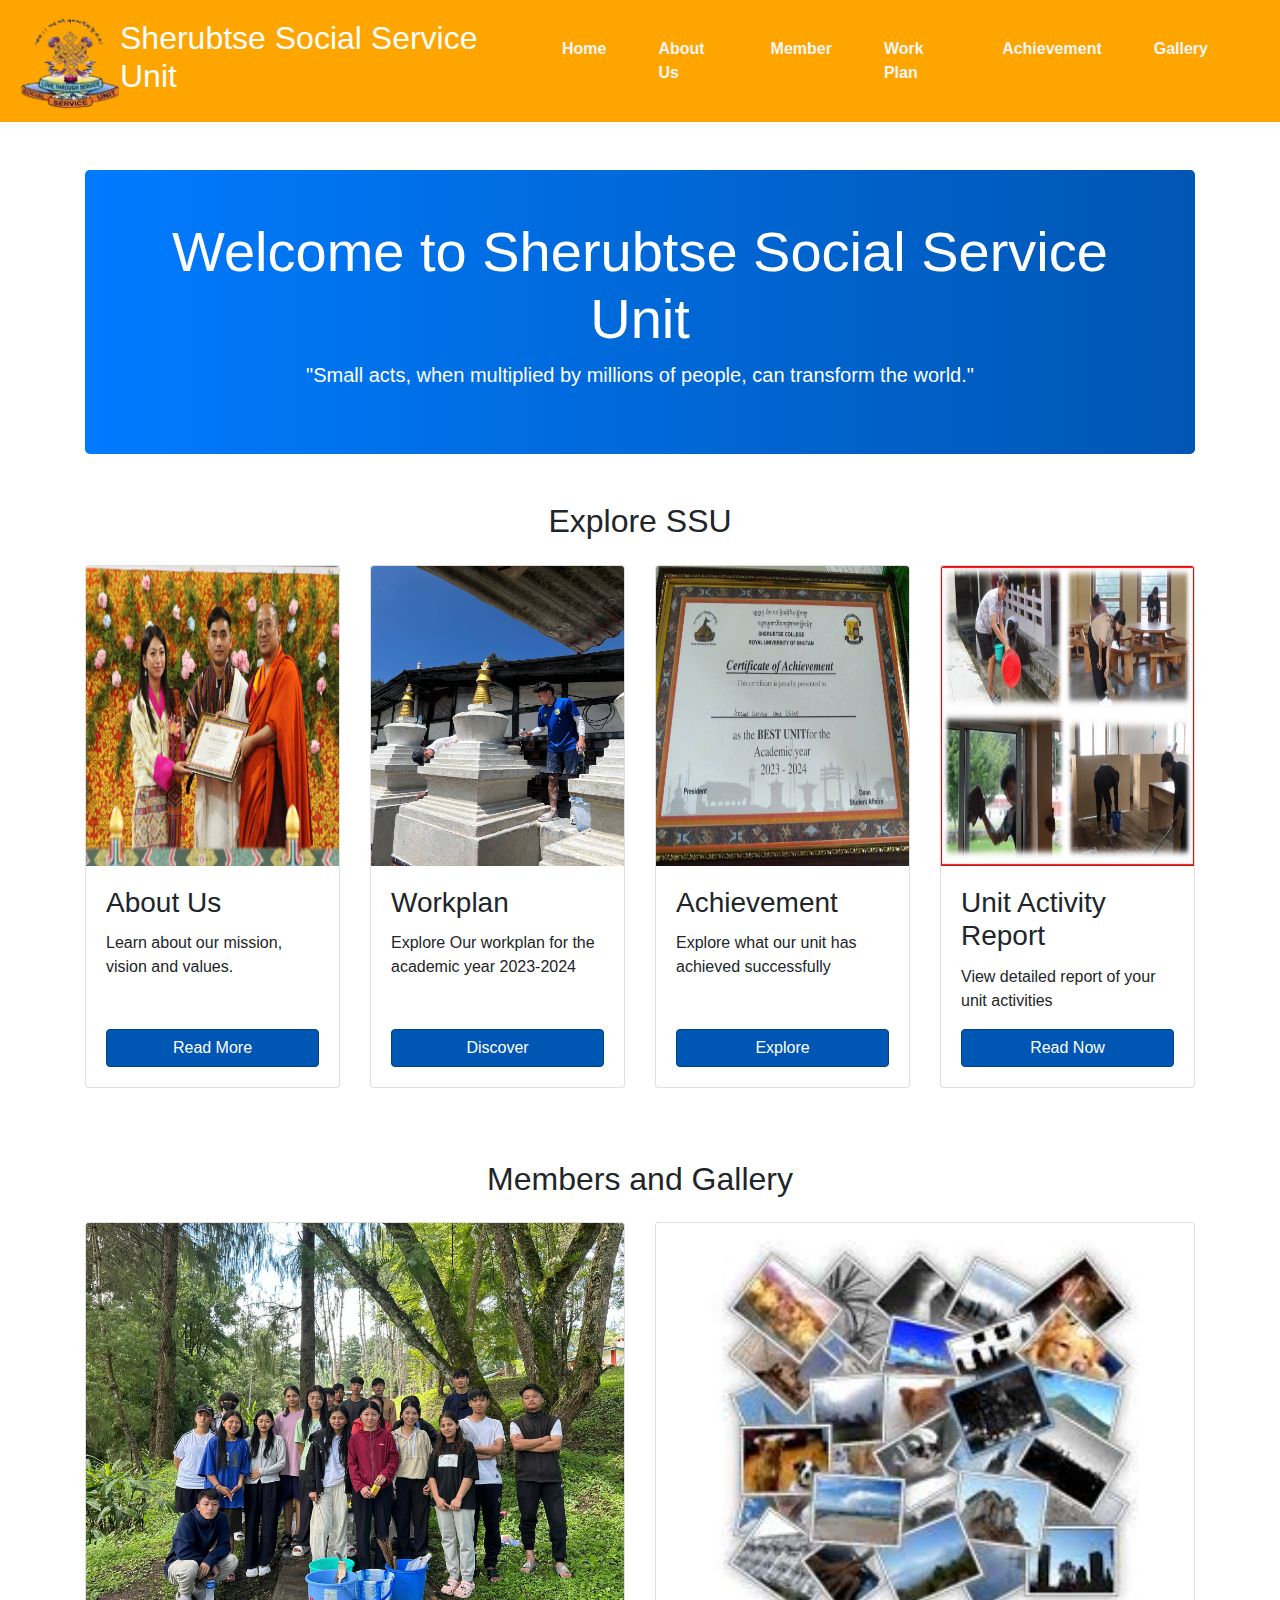
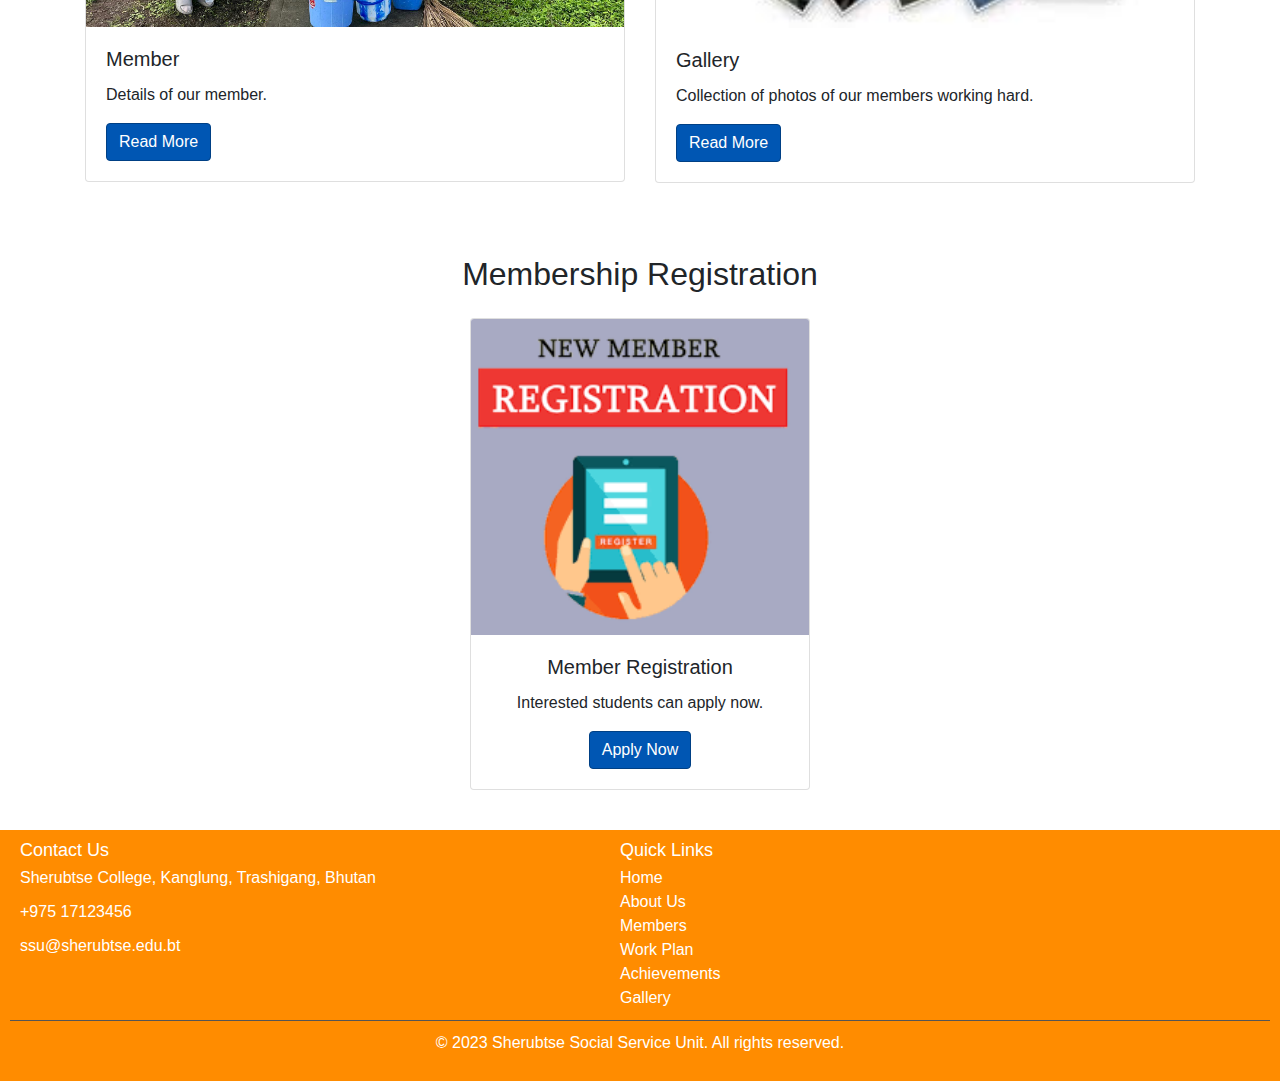
<file: index.html>
<!DOCTYPE html>
<html lang="en">
<head>
    <meta charset="UTF-8">
    <meta name="viewport" content="width=device-width, initial-scale=1.0">
    <title>Student Service unit</title>
    <link rel="stylesheet" href="style.css">
    
    <link rel="stylesheet" href="https://stackpath.bootstrapcdn.com/bootstrap/4.5.2/css/bootstrap.min.css">
    <style>
        .card {
            transition: transform 0.2s;
        }
        .card:hover {
            transform: scale(1.05);
        }
        #hero {
            background: linear-gradient(to right, #007bff, #0056b3);
        }
        .btn-primary {
            background-color: #0056b3;
            border-color: #004085;
        }
        .btn-primary:hover {
            background-color: #004085;
            border-color: #003057;
        }
    </style>
</head>
<body>
    <header>
        <div class="header-container">
            <div class="unitlogo">
                <img src="unitlogo.png" alt="unit_logo" width="100px">
            </div>
            <h2 class="unitname">Sherubtse Social Service Unit</h2>
            <div class="navbar">
                <nav class="nav">
                    <ul class="nav-menu">
                        <li><a href="index.html">Home</a></li>
                        <li><a href="About.html">About Us</a></li>
                        <li><a href="member.html">Member</a></li>
                        <li><a href="workplan.html">Work Plan</a></li>
                        <li><a href="Achievement.html">Achievement</a></li>
                        <li><a href="gallery.html">Gallery</a></li>
                    </ul>
                </nav>
                <button class="nav-toggle" aria-label="toggle navigation">
                    <span class="hamburger">
                </button>
            </div>  
        </div>          
    </header>
    <article>
        <main class="container mt-5">
            <section id="hero" class="jumbotron text-center text-white py-5 mb-5">
                <h1 class="display-4">Welcome to Sherubtse Social Service Unit</h1>
                <p class="lead">"Small acts, when multiplied by millions of people, can transform the world."</p>
            </section>
    
            <section id="quick-links" class="mb-5">
                <h2 class="text-center mb-4">Explore SSU</h2>
                <div class="row">
                    <div class="col-md-3 mb-4">
                        <div class="card h-100">
                            <img src="best-unit.jpg" class="card-img-top" alt="About Us" height="300px">
                            <div class="card-body d-flex flex-column">
                                <h3 class="card-title">About Us</h3>
                                <p class="card-text">Learn about our mission, vision and values.</p>
                                <a href="About.html" class="btn btn-primary mt-auto">Read More</a>
                            </div>
                        </div>
                    </div>
                    <div class="col-md-3 mb-4">
                        <div class="card h-100">
                            <img src="whitewashing.jpg" class="card-img-top" alt="Workplan" height="300px">
                            <div class="card-body d-flex flex-column">
                                <h3 class="card-title">Workplan</h3>
                                <p class="card-text">Explore Our workplan for the academic year 2023-2024</p>
                                <a href="workplan.html" class="btn btn-primary mt-auto">Discover</a>
                            </div>
                        </div>
                    </div>
                    <div class="col-md-3 mb-4">
                        <div class="card h-100">
                            <img src="unit.jpg" class="card-img-top" alt="Achievement" height="300px">
                            <div class="card-body d-flex flex-column">
                                <h3 class="card-title">Achievement</h3>
                                <p class="card-text">Explore what our unit has achieved successfully</p>
                                <a href="Achievement.html" class="btn btn-primary mt-auto">Explore</a>
                            </div>
                        </div>
                    </div>
                    <div class="col-md-3 mb-4">
                        <div class="card h-100">
                            <img src="ssv.jpg" class="card-img-top" alt="Unit Activity Report" height="300px">
                            <div class="card-body d-flex flex-column">
                                <h3 class="card-title">Unit Activity Report</h3>
                                <p class="card-text">View detailed report of your unit activities</p>
                                <a href="journal.html" class="btn btn-primary mt-auto">Read Now</a>
                            </div>
                        </div>
                    </div>
                </div>
            </section>
    
            <section id="members-gallery" class="mb-5">
                <h2 class="text-center mb-4">Members and Gallery</h2>
                <div class="row" id="newsContainer">
                    <div class="col-md-6 mb-4">
                        <div class="card h-80">
                            <img src="image7.jpg" class="card-img-top" alt="Member">
                        <div class="card-body">
                            <h5 class="card-title">Member</h5>
                            <p class="card-text">Details of our member.</p>
                            <a href="member.html" class="btn btn-primary">Read More</a>
                        </div>
                    </div>
                </div>
                <div class="col-md-6 mb-4">
                    <div class="card h-100">
                        <img src="gallery.jpeg" class="card-img-top" alt="Gallery">
                        <div class="card-body">
                            <h5 class="card-title">Gallery</h5>
                            <p class="card-text">Collection of photos of our members working hard.</p>
                            <a href="gallery.html" class="btn btn-primary">Read More</a>
                        </div>
                    </div>
                </div>
            </div>
        </section>
        <section id="membership-registration" class="mb-3">
            <h2 class="text-center mb-4">Membership Registration</h2>
            <div class="d-flex justify-content-center">
                <div class="col-md-4 mb-4"> <!-- Changed from col-md-6 to col-md-4 for smaller size -->
                    <div class="card h-100">
                        <img src="regestration.png" class="card-img-top" alt="Registration">
                        <div class="card-body text-center"> <!-- Centered text within the card -->
                            <h5 class="card-title">Member Registration</h5>
                            <p class="card-text">Interested students can apply now.</p>
                            <a href="form.html" class="btn btn-primary">Apply Now</a>
                        </div>
                    </div>
                </div>
            </div>
        </section>
    </main>
</article>
    <footer class="footer">
        <div class="footer-content">
            <div class="footer-section">
                <h3>Contact Us</h3>
                <p><i class="fas fa-map-marker-alt"></i> Sherubtse College, Kanglung, Trashigang, Bhutan</p>
                <p><i class="fas fa-phone"></i> +975 17123456</p>
                <p><i class="fas fa-envelope"></i> ssu@sherubtse.edu.bt</p>
            </div>
            <div class="footer-section">
                <h3>Quick Links</h3>
                <ul>
                    <li><a href="index.html">Home</a></li>
                    <li><a href="About.html">About Us</a></li>
                    <li><a href="member.html">Members</a></li>
                    <li><a href="workplan.html">Work Plan</a></li>
                    <li><a href="Achievement.html">Achievements</a></li>
                    <li><a href="gallery.html">Gallery</a></li>
                </ul>
            </div>
        </div>
        <div class="footer-bottom">
            <p>&copy; 2023 Sherubtse Social Service Unit. All rights reserved.</p>
        </div>
    </footer>
    <script src="script.js" defer></script>
    <script src="https://code.jquery.com/jquery-3.5.1.slim.min.js"></script>
    <script src="https://cdn.jsdelivr.net/npm/@popperjs/core@2.9.2/dist/umd/popper.min.js"></script>
    <script src="https://stackpath.bootstrapcdn.com/bootstrap/4.5.2/js/bootstrap.min.js"></script>
    <script>
        $('a[href^="#"]').on('click', function(event) {
        var target = $(this.getAttribute('href'));
        if (target.length) {
            event.preventDefault();
            $('html, body').stop().animate({
                scrollTop: target.offset().top
            }, 1000);
        }
    });
    </script>
    
   
</body>
</html>
</file>
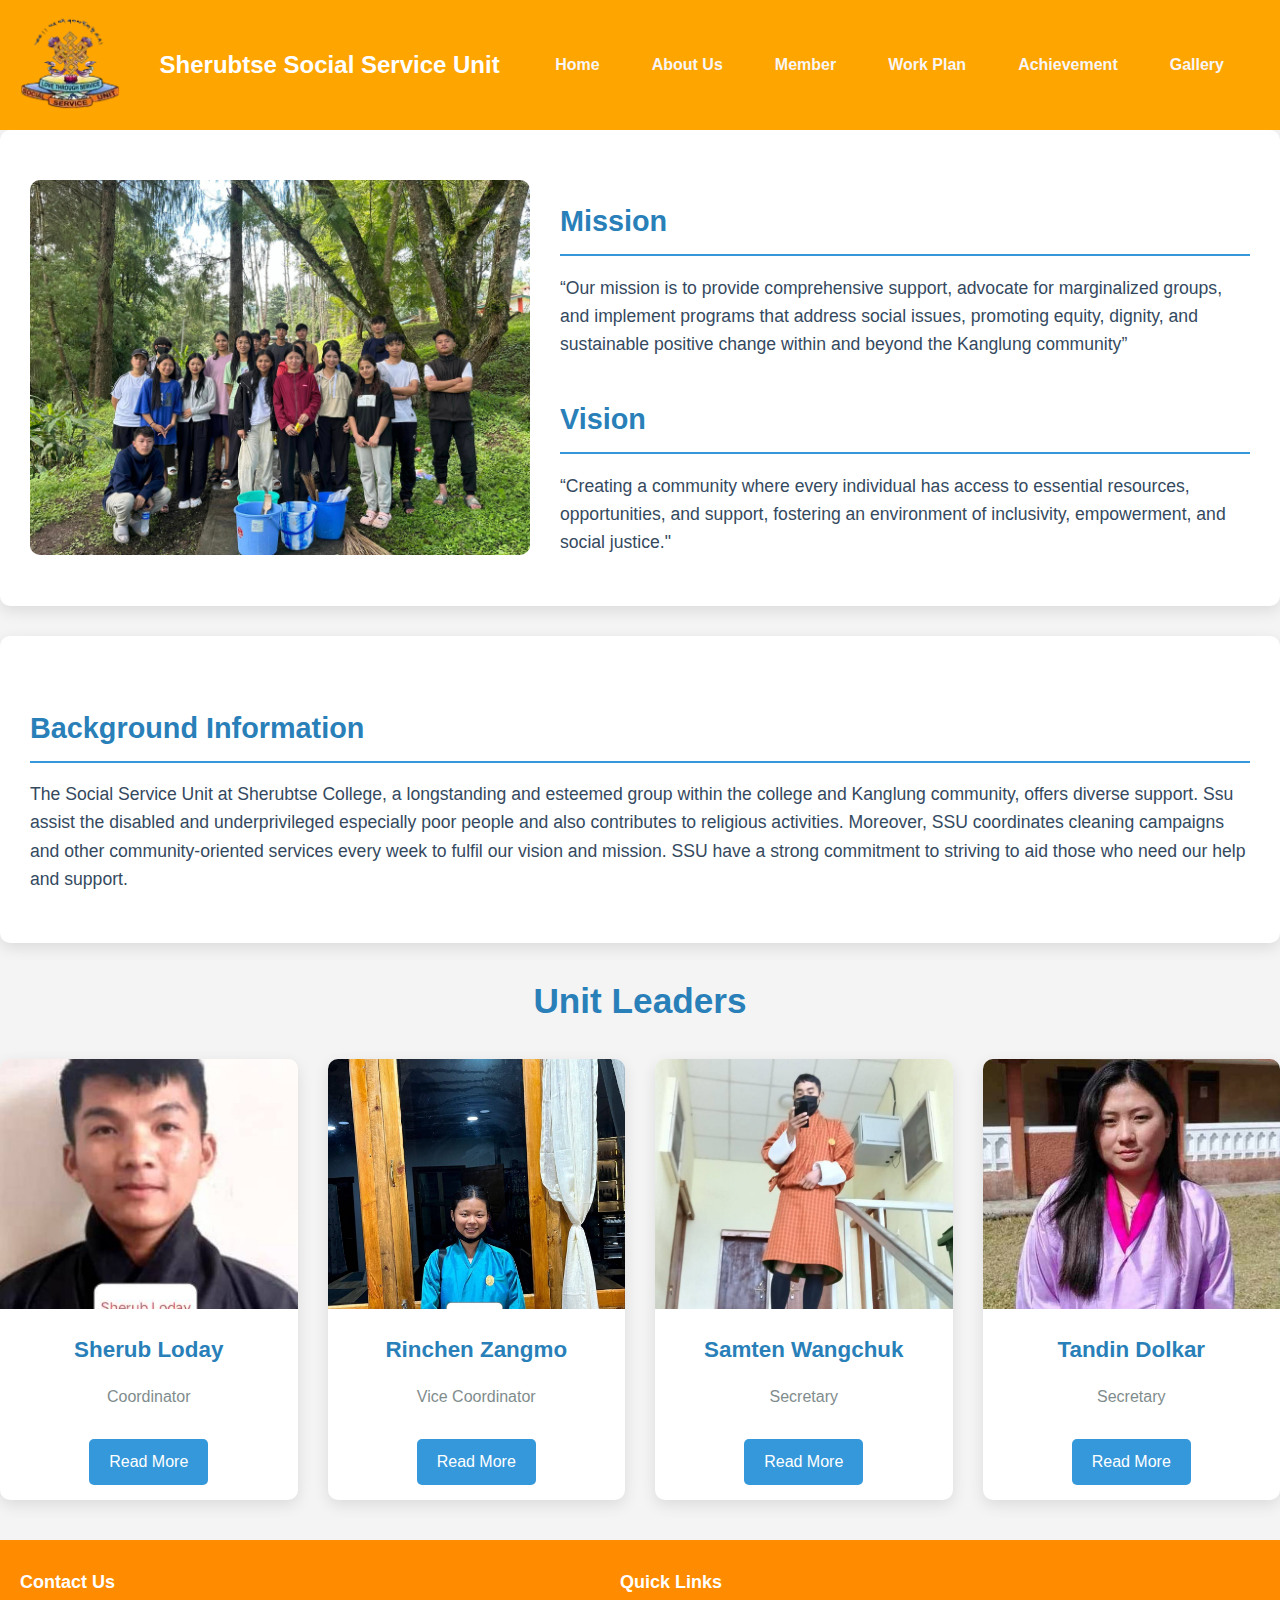
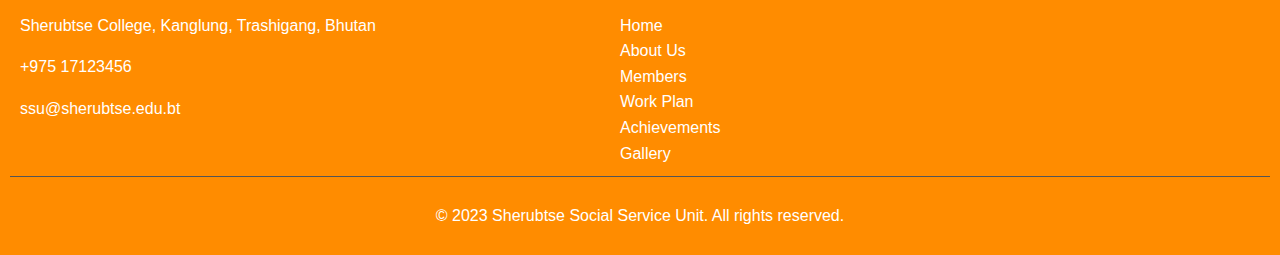
<file: About.html>
<!DOCTYPE html>
<html lang="en">
<head>
    <meta charset="UTF-8">
    <meta name="viewport" content="width=device-width, initial-scale=1.0">
    <title>Student Service unit</title>
    <link rel="stylesheet" href="about.css">
    <link rel="stylesheet" href="style.css">
</head>
<body>
    <header>
        <div class="header-container">
            <div class="unitlogo">
                <img src="unitlogo.png" alt="unit_logo" width="100px">
            </div>
            <h2 class="unitname">Sherubtse Social Service Unit</h2>
            <div class="navbar">
                <nav class="nav">
                    <ul class="nav-menu">
                        <li><a href="index.html">Home</a></li>
                        <li><a href="About.html">About Us</a></li>
                        <li><a href="member.html">Member</a></li>
                        <li><a href="workplan.html">Work Plan</a></li>
                        <li><a href="Achievement.html">Achievement</a></li>
                        <li><a href="gallery.html">Gallery</a></li>
                    </ul>
                </nav>
                <button class="nav-toggle" aria-label="toggle navigation">
                    <span class="hamburger">
                </button>
            </div>   
        </div>   
            
    </header>
    <div class="article">
        <article>
            <div class="image-working">
                <img src="image7.jpg" alt="working_members", width="500px",height="600px">
                <div class="text-content">
                    <h4>Mission</h4>
                    <p>“Our mission is to provide comprehensive support, advocate for marginalized groups,
                             and implement programs that address social issues, promoting equity, dignity, and 
                            sustainable positive change within and beyond the Kanglung community”</p>
                    <h4>Vision</h4>
                    <p>“Creating a community where every individual has access to essential resources, opportunities, and support, fostering an environment of inclusivity, empowerment, and social justice."</p>
    
                </div>
            
            </div>
            <div class="info">
                <h4>Background Information</h4>
                <p>The Social Service Unit at Sherubtse College, a longstanding and esteemed group within the college and Kanglung community,
                     offers diverse support. Ssu assist the disabled and underprivileged especially poor people and also contributes to religious activities. 
                    Moreover, SSU coordinates cleaning campaigns and other community-oriented services every week to fulfil our vision and mission. 
                    SSU have a strong commitment to striving to aid those who need our help and support.</p>
    
            </div>
            <div class="unit-leader">
                <h2 >Unit Leaders</h2>
    
            </div>
                
            <div class="grid-container">
                   
                <div class="nested-grid-container">
                    <div class="card">
                        <img src="sherub.jpg" alt="Coordinator">
                        <h3>Sherub Loday</h3>
                        <p>Coordinator</p>
                        <div class="read-more">
                            <a href="coordinator.html">Read More</a>
                        </div>
    
                    </div>
                    <div class="card">
                        <img src="vice.jpg" alt="Vice-Coordinator">
                        <h3>Rinchen Zangmo</h3>
                        <p>Vice Coordinator</p>
                        <div class="read-more">
                            <a href="viceco.html">Read More</a>
                        </div>
                    </div>
                    <div class="card">
                        <img src="samten.jpg" alt="Secretary">
                        <h3>Samten Wangchuk</h3>
                        <p>Secretary</p>
                        <div class="read-more">
                            <a href="secretary.html">Read More</a>
                        </div>
                    </div>
                    <div class="card">
                        <img src="dolkar.jpg" alt="Secretary">
                        <h3>Tandin Dolkar</h3>
                        <p>Secretary</p>
                        <div class="read-more">
                            <a href="secretary2.html">Read More</a>
                        </div>
                    </div>        
                </div>          
            </div>      
        </div>
    </article>
    
    <footer class="footer">
        <div class="footer-content">
            <div class="footer-section">
                <h3>Contact Us</h3>
                <p><i class="fas fa-map-marker-alt"></i> Sherubtse College, Kanglung, Trashigang, Bhutan</p>
                <p><i class="fas fa-phone"></i> +975 17123456</p>
                <p><i class="fas fa-envelope"></i> ssu@sherubtse.edu.bt</p>
            </div>
            <div class="footer-section">
                <h3>Quick Links</h3>
                <ul>
                    <li><a href="index.html">Home</a></li>
                    <li><a href="About.html">About Us</a></li>
                    <li><a href="member.html">Members</a></li>
                    <li><a href="workplan.html">Work Plan</a></li>
                    <li><a href="Achievement.html">Achievements</a></li>
                    <li><a href="gallery.html">Gallery</a></li>
                </ul>
            </div>
        </div>
        <div class="footer-bottom">
            <p>&copy; 2023 Sherubtse Social Service Unit. All rights reserved.</p>
        </div>
    </footer>
    <script src="script.js" defer></script>
    
   
</body>
</html>
</file>
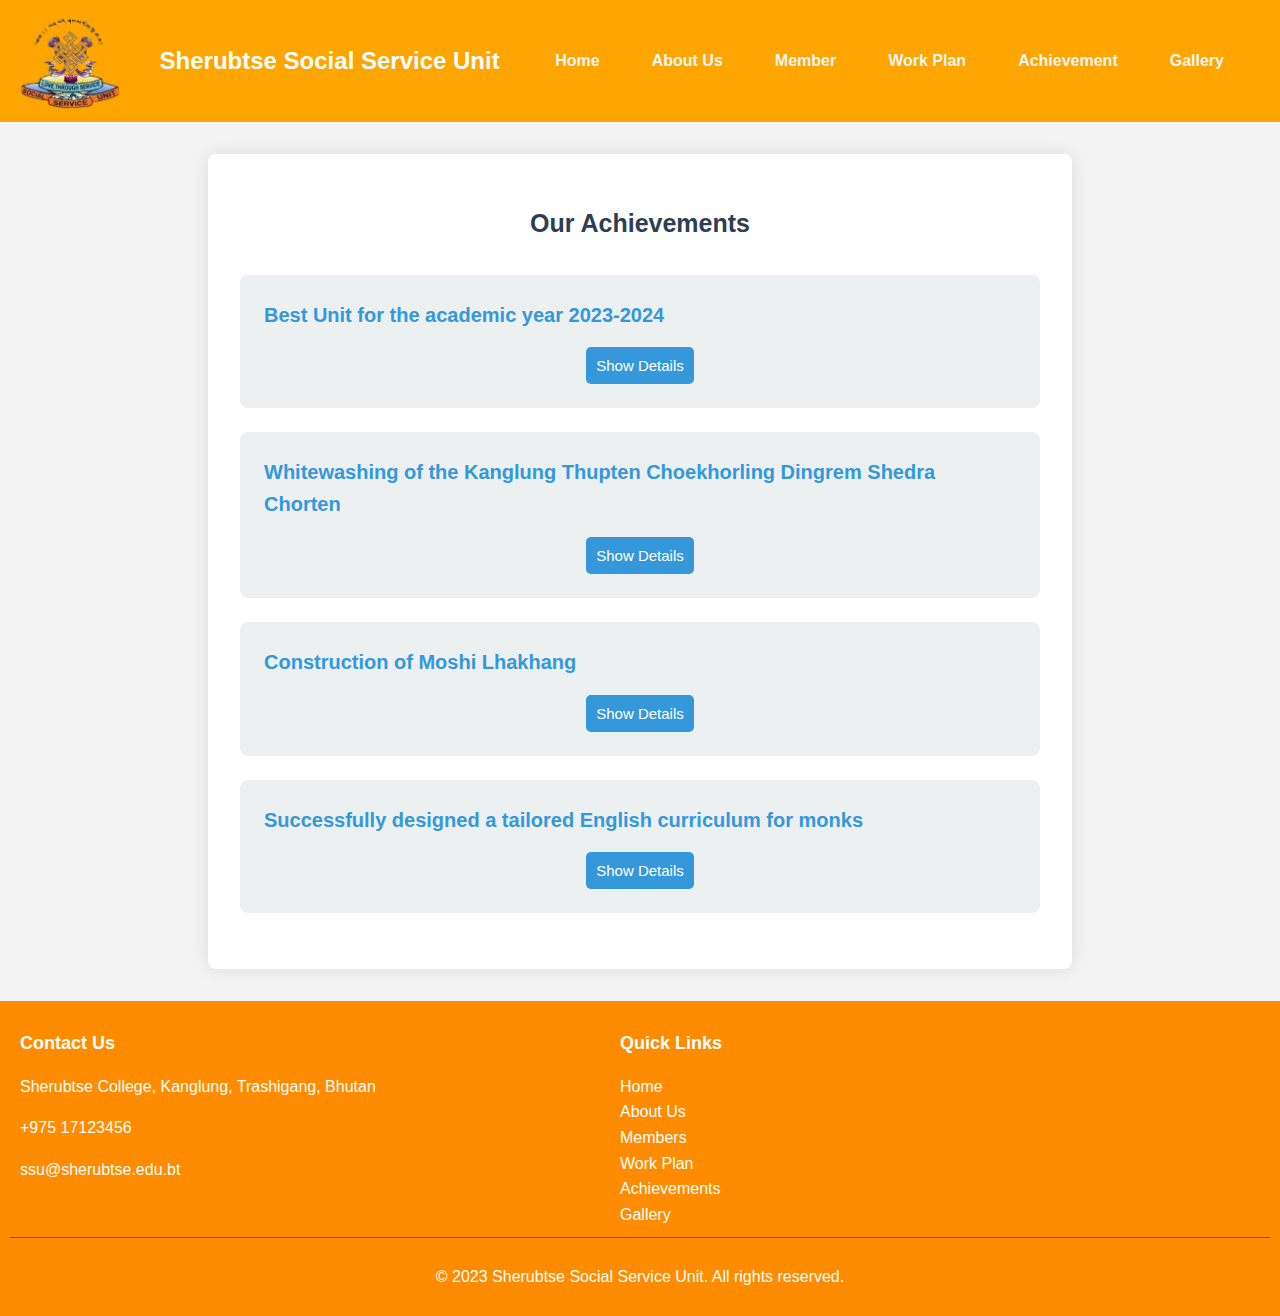
<file: Achievement.html>
</html>
</html>
<!DOCTYPE html>
<html lang="en">
<head>
    <meta charset="UTF-8">
    <meta name="viewport" content="width=device-width, initial-scale=1.0">
    <title>Student Service unit</title>
    <link rel="stylesheet" href="achievement.css">
    <link rel="stylesheet" href="style.css">
    <script src="https://code.jquery.com/jquery-3.6.0.min.js"></script>
</head>
<body>
    <header>
        <div class="header-container">
            <div class="unitlogo">
                <img src="unitlogo.png" alt="unit_logo" width="100px">
            </div>
            <h2 class="unitname">Sherubtse Social Service Unit</h2>
            <div class="navbar">
                <nav class="nav">
                    <ul class="nav-menu">
                        <li><a href="index.html">Home</a></li>
                        <li><a href="About.html">About Us</a></li>
                        <li><a href="member.html">Member</a></li>
                        <li><a href="workplan.html">Work Plan</a></li>
                        <li><a href="Achievement.html">Achievement</a></li>
                        <li><a href="gallery.html">Gallery</a></li>
                    </ul>
                </nav>
                <button class="nav-toggle" aria-label="toggle navigation">
                    <span class="hamburger">
                </button>
            </div>   
        </div>   
            
    </header>
    <article>
        <h1>Our Achievements</h1>
    
        <div class="achievement">
            <h2>Best Unit for the academic year 2023-2024</h2>
            <button class="toggle-details">Show Details</button>
            <div class="details">
                <img src="unit.jpg" alt="Best Unit" class="achievement-image">
                <p>We are thrilled to announce that our social service unit has been recognized as the Best Social Service Unit of the Year! This prestigious award is a testament to the relentless dedication, compassion, and hard work of our entire team.
                    This recognition would not have been possible without the unwavering support of our volunteers, partners, and donors. Each contribution, no matter how small, has played a crucial role in our journey towards making a tangible difference in the lives of those we serve.
                    As we celebrate this achievement, we remain committed to our mission of fostering inclusive growth and social justice. We look forward to continuing our efforts with renewed vigor and passion, knowing that our collective actions can create a brighter and more equitable future for all.</p>
            </div>
        </div>
    
        <div class="achievement">
            <h2> Whitewashing of the Kanglung Thupten Choekhorling Dingrem Shedra Chorten</h2>
            <button class="toggle-details">Show Details</button>
            <div class="details">
                <img src="whitewashing.jpg" alt="whitewashing" class="achievement-image">
                <p>In response to a request from Choekhortse Shedra, the Social Service Unit (SSU) successfully completed the whitewashing of the Kanglung Thupten Choekhorling Dingrem Shedra Chorten (བཀང་ལུང་ཐུབ་བསྟན་ཆོས་འཁོར་གླིང་འབྲིང་རིམ་བཤད་གྲྭ) on a Sunday. This significant undertaking commenced at 8:30 am and concluded at 4:00 pm. Notably, the SSU received valuable assistance from members of the Gross National Happiness (GNH) unit and the Cyber Forum in addition to its own dedicated members.
                    The SSU extends its heartfelt gratitude to all the involved members for their unwavering support, which played a pivotal role in the successful completion of the challenging task of whitewashing 108 chortens in a single day. Your dedication and cooperation have greatly contributed to the accomplishment of this important initiative</p>
            </div>
        </div>
    
        <div class="achievement">
            <h2>Construction of Moshi Lhakhang</h2>
            <button class="toggle-details">Show Details</button>
            <div class="details">
                <img src="moshi.jpg" alt="construction" class="achievement-image">
                <p>A group of 32 dedicated individuals, under guidance of four lecturer and the leadership of SSU Coordinator and Mathametic forum generously dedicated their weekend on the 14th and 15th of October to actively participate in the construction of a monastery located in Moshi, within the Lumang Gewog of Trshigang. Their journey commenced at 5 AM, and they reached their destination at approximately 8 AM. Their service officially began at 9 AM, where they selflessly contributed to the construction efforts of Moshi Lhakhang.
                    On the first day, their responsibilities included the transportation of vital materials such as sand, gravel, and poles, all of which were essential for the construction of the monastery's kitchen.
                    On the second day, they continued their dedicated work, adhering to the same routine, but with the additional task of unloading bricks.
                    The service at Moshi Lhakhang concluded on a spiritually uplifting note, with the contributors receiving blessings from Khentrul Sangay Tenzin Rinpoche.</p>
            </div>
        </div>
        <div class="achievement">
            <h2>Successfully designed a tailored English curriculum for monks</h2>
            <button class="toggle-details">Show Details</button>
            <div class="details">
                <img src="monk.jpg" alt="monk" class="achievement-image">
                <p>On the 11th of April, 2023, a representative from the Social Service Unit collaborated with English teachers from Autsho Namdroling Dratshang to engage in a comprehensive discussion aimed at designing a tailored English curriculum for the learners within the Dratshang. This productive dialogue spanned approximately three and a half hours and took place at the Dratshang's IT lab.
                    The primary agenda for this discussion revolved around the development of a specific English learning curriculum, tailored to meet the unique needs of the monks within the Dratshang. The curriculum's key emphasis will be on enhancing their speaking and writing skills. It is envisioned that this new curriculum will significantly contribute to making the learning of English a more accessible and effective endeavor for the Dratshang's learners.
                    Crucially, the design and implementation of this curriculum will be a collaborative effort between the Social Service Unit and the English teachers from the Dratshang. This joint initiative highlights the commitment to providing valuable educational resources and opportunities for the monks, thereby fostering their language skills and facilitating their overall growth and development.</p>
            </div>
        </div>
    </article>
     
    <footer class="footer">
        <div class="footer-content">
            <div class="footer-section">
                <h3>Contact Us</h3>
                <p><i class="fas fa-map-marker-alt"></i> Sherubtse College, Kanglung, Trashigang, Bhutan</p>
                <p><i class="fas fa-phone"></i> +975 17123456</p>
                <p><i class="fas fa-envelope"></i> ssu@sherubtse.edu.bt</p>
            </div>
            <div class="footer-section">
                <h3>Quick Links</h3>
                <ul>
                    <li><a href="index.html">Home</a></li>
                    <li><a href="About.html">About Us</a></li>
                    <li><a href="member.html">Members</a></li>
                    <li><a href="workplan.html">Work Plan</a></li>
                    <li><a href="Achievement.html">Achievements</a></li>
                    <li><a href="gallery.html">Gallery</a></li>
                </ul>
            </div>
        </div>
        <div class="footer-bottom">
            <p>&copy; 2023 Sherubtse Social Service Unit. All rights reserved.</p>
        </div>
    </footer>
    <script src="script.js" defer></script>
    <script>
        $(document).ready(function() {
            $(".toggle-details").click(function() {
                $(this).siblings(".details").slideToggle(); // Toggle the visibility of the details
                $(this).text($(this).text() === 'Show Details' ? 'Hide Details' : 'Show Details'); // Change button text
            });
        });
    </script> 
    
   
</body>
</html>
</file>
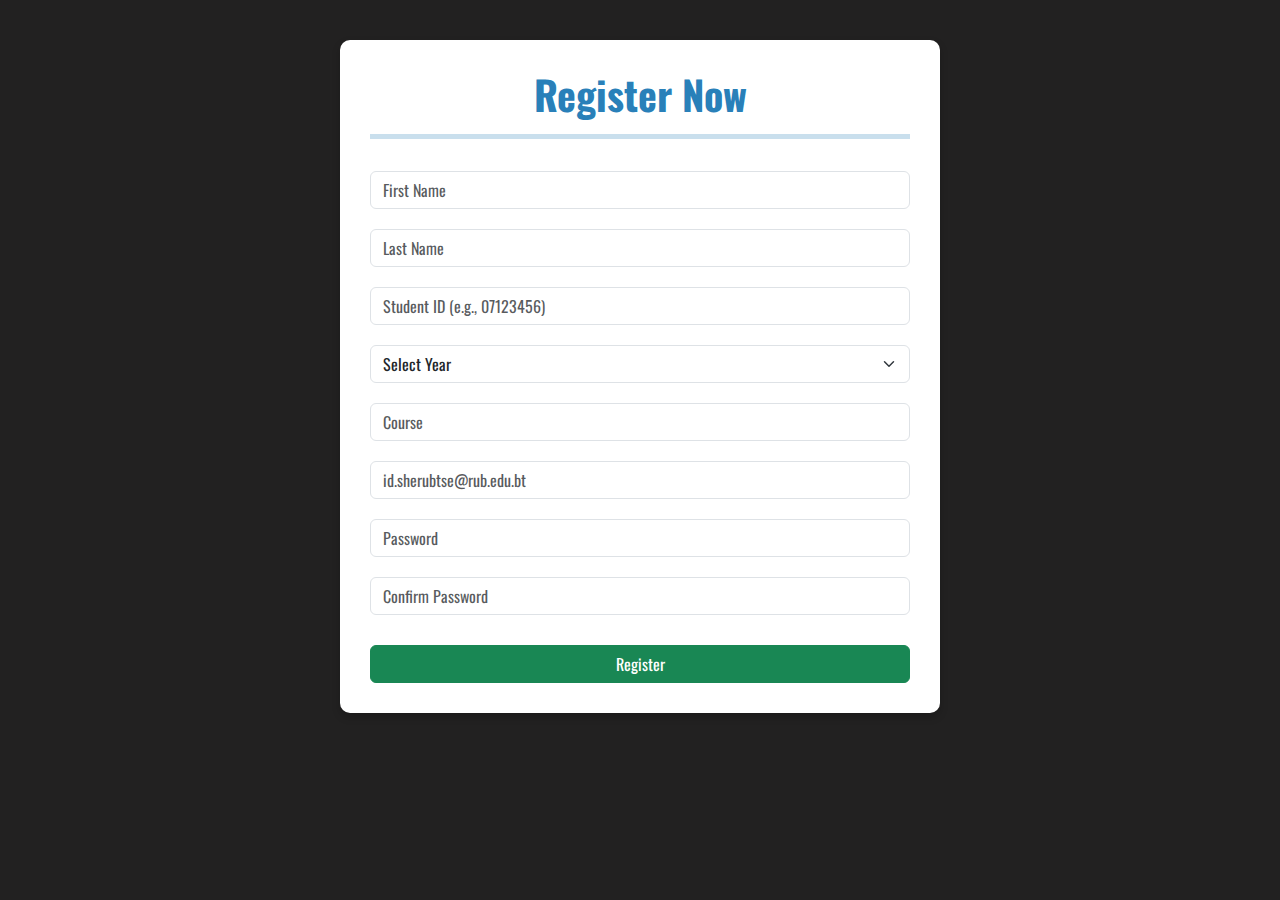
<file: form.html>
<!DOCTYPE html>
<html lang="en">
  <head>
    <meta charset="UTF-8" />
    <meta name="viewport" content="width=device-width, initial-scale=1.0" />
    <title>Registration</title>
    <link
      href="https://cdn.jsdelivr.net/npm/bootstrap@5.3.0/dist/css/bootstrap.min.css"
      rel="stylesheet"
    />
    <link
      rel="stylesheet"
      href="https://fonts.googleapis.com/css2?family=Oswald:wght@200..700&display=swap"
    />
    <style>
      * {
        font-family: "Oswald", sans-serif;
        margin: 0;
        padding: 0;
        box-sizing: border-box;
        transition: 0.2s linear;
      }
      body {
        padding: 40px;
        background-color: rgb(34, 33, 33);
        color: #fff;
      }
      .container {
        max-width: 600px;
        background-color: #fff;
        padding: 30px;
        border-radius: 10px;
        box-shadow: 0 4px 8px rgba(0, 0, 0, 0.2);
        color: #222;
      }
      h1 {
        text-align: center;
        margin-bottom: 1rem;
        font-weight: 700;
      }
      hr {
        border: none;
        border-top: 5px solid #2980b9;
        margin-bottom: 2rem;
      }
      .form-group {
        margin-bottom: 20px;
        position: relative;
      }
      input,
      select {
        width: 100%;
        padding: 10px;
        margin-top: 10px;
        border: 1px solid rgb(34, 33, 33);
        border-radius: 5px;
      }
      small {
        color: #ff7f18;
      }
      .eye-icon {
        position: absolute;
        right: 10px;
        top: 50%;
        transform: translateY(-50%);
        cursor: pointer;
      }
      .eye-icon i {
        font-size: 16px;
        color: #191010;
      }
      @media (max-width: 768px) {
        .container {
          padding: 20px;
        }
        input,
        select {
          padding: 8px;
        }
      }
      @media (max-width: 480px) {
        body {
          padding: 20px;
        }
        h1 {
          font-size: 1.5rem;
        }
        .container {
          padding: 15px;
        }
        input,
        select {
          padding: 6px;
        }
      }
    </style>
  </head>
  <body>
    <div class="container">
      <h1 style="color: #2980b9">
        <span style="color: #2980b9">Register</span> Now
      </h1>
      <hr />
      <form>
        <div class="form-group">
          <label for="firstName" class="visually-hidden">First Name</label>
          <input
            type="text"
            id="firstName"
            class="form-control"
            placeholder="First Name"
            autocomplete="off"
          />
          <small></small>
        </div>
        <div class="form-group">
          <label for="lastName" class="visually-hidden">Last Name</label>
          <input
            type="text"
            id="lastName"
            class="form-control"
            placeholder="Last Name"
            autocomplete="off"
          />
          <small></small>
        </div>
        <div class="form-group">
          <label for="studentId" class="visually-hidden">Student ID</label>
          <input
            type="text"
            id="studentId"
            class="form-control"
            placeholder="Student ID (e.g., 07123456)"
            autocomplete="off"
          />
          <small></small>
        </div>
        <div class="form-group">
          <label for="year" class="visually-hidden">Year</label>
          <select class="form-select" id="year" autocomplete="off">
            <option value="">Select Year</option>
            <option value="1">Year 1</option>
            <option value="2">Year 2</option>
            <option value="3">Year 3</option>
            <option value="4">Year 4</option>
          </select>
          <small></small>
        </div>
        <div class="form-group">
          <label for="course" class="visually-hidden">Course</label>
          <input
            type="text"
            id="course"
            class="form-control"
            placeholder="Course"
            autocomplete="off"
          />
          <small></small>
        </div>
        <div class="form-group">
          <label for="email" class="visually-hidden">Email</label>
          <input
            type="text"
            id="email_id"
            class="form-control"
            placeholder="id.sherubtse@rub.edu.bt"
            autocomplete="off"
          />
          <small></small>
        </div>
        <div class="form-group">
          <label for="newPassword" class="visually-hidden">Password</label>
          <input
            type="password"
            id="newPassword"
            class="form-control"
            placeholder="Password"
            autocomplete="off"
          />
          <small></small>
        </div>
        <div class="form-group">
          <label for="confirmPassword" class="visually-hidden">Confirm Password</label>
          <input
            type="password"
            id="confirmPassword"
            class="form-control"
            placeholder="Confirm Password"
            autocomplete="off"
          />
          <small></small>
        </div>
        <input
          id="signupbtn"
          type="submit"
          class="btn btn-success w-100"
          value="Register"
        />
      </form>
    </div>
    <script src="https://code.jquery.com/jquery-3.5.1.slim.min.js"></script>
    <script src="https://cdn.jsdelivr.net/npm/@popperjs/core@2.10.2/dist/umd/popper.min.js"></script>
    <script src="https://stackpath.bootstrapcdn.com/bootstrap/4.5.2/js/bootstrap.min.js"></script>
    <script>
      const newPasswd = document.querySelector("#newPassword");
      const confirmPasswd = document.querySelector("#confirmPassword");
      const email = document.querySelector("#email_id");
      const fname = document.querySelector("#firstName");
      const lname = document.querySelector("#lastName");
      const studentId = document.querySelector("#studentId");
      const year = document.querySelector("#year");
      const course = document.querySelector("#course");
      const form = document.querySelector("form");

      const showError = (input, message) => {
        const formField = input.parentElement;
        const error = formField.querySelector("small");
        error.innerText = message;
        input.style.borderColor = "Red";
      };

      const showSuccess = (input) => {
        const formField = input.parentElement;
        const error = formField.querySelector("small");
        error.innerText = "";
        input.style.borderColor = "#888888";
      };

      const isRequired = (value) => value === "";
      const isPasswordLengthValid = (password) => password.length >= 8;
      const isPasswordContainingLowerCase = (password) => /[a-z]/.test(password);
      const isPasswordContainingUpperCase = (password) => /[A-Z]/.test(password);
      const isPasswordContainingNumber = (password) => /[0-9]/.test(password);
      const isPasswordContainingSpecialCharacter = (password) => /[!@#$%^&*]/.test(password);

      const NewPassword = () => {
        let valid = true;
        const password = newPasswd.value.trim();
        if (isRequired(password)) {
          showError(newPasswd, "Password cannot be blank.");
          valid = false;
        } else if (!isPasswordLengthValid(password)) {
          showError(newPasswd, "Password must be at least 8 characters long.");
          valid = false;
        } else if (!isPasswordContainingLowerCase(password)) {
          showError(newPasswd, "Password must contain at least one lowercase letter.");
          valid = false;
        } else if (!isPasswordContainingUpperCase(password)) {
          showError(newPasswd, "Password must contain at least one uppercase letter.");
          valid = false;
        } else if (!isPasswordContainingNumber(password)) {
          showError(newPasswd, "Password must contain at least one number.");
          valid = false;
        } else if (!isPasswordContainingSpecialCharacter(password)) {
          showError(newPasswd, "Password must contain at least one special character.");
          valid = false;
        }
        if (valid) showSuccess(newPasswd);
        return valid;
      };

      const checkConfirmPassword = () => {
        let valid = false;
        const confirmPassword = confirmPasswd.value.trim();
        const password = newPasswd.value.trim();
        if (isRequired(confirmPassword)) {
          showError(confirmPasswd, "Please enter the password again.");
        } else if (password !== confirmPassword) {
          showError(confirmPasswd, "Passwords do not match.");
        } else {
          showSuccess(confirmPasswd);
          valid = true;
        }
        return valid;
      };

      const checkEmail = () => {
        let valid = false;
        const emailValue = email.value.trim();
        const emailRegex = /^[a-zA-Z0-9._%+-]+@rub\.edu\.bt$/;
        if (isRequired(emailValue)) {
          showError(email, "Email cannot be blank.");
        } else if (!emailRegex.test(emailValue)) {
          showError(email, "Email must be in the format id.sherubtse@rub.edu.bt");
        } else {
          showSuccess(email);
          valid = true;
        }
        return valid;
      };

      const checkRequiredFields = () => {
        let valid = true;
        const fields = [fname, lname, studentId, year, course];
        fields.forEach((field) => {
          if (isRequired(field.value.trim())) {
            showError(field, `${field.placeholder} cannot be blank.`);
            valid = false;
          } else {
            showSuccess(field);
          }
        });
        return valid;
      };

      form.addEventListener("submit", (event) => {
        event.preventDefault();
        const isFormValid =
          checkRequiredFields() &&
          checkEmail() &&
          NewPassword() &&
          checkConfirmPassword();

        if (isFormValid) {
          alert("You have successfully signed up as a new member of SSU");
          form.reset();
        }
      });
    </script>
  </body>
</html>
</file>
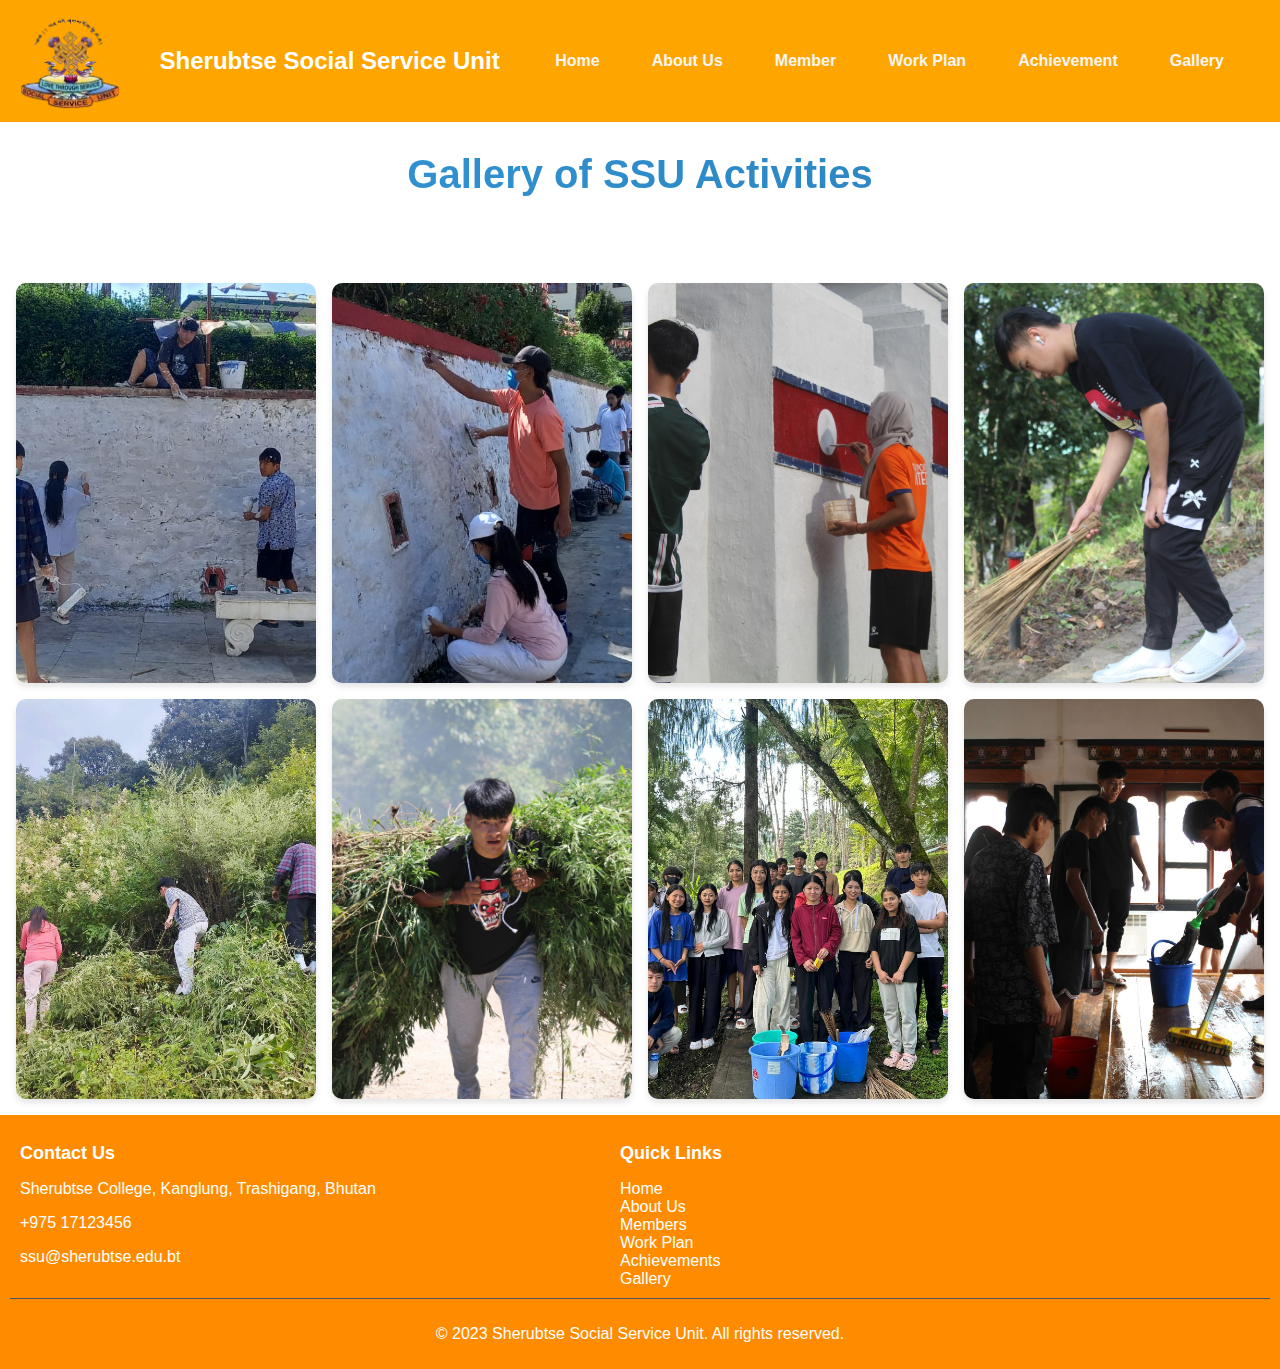
<file: gallery.html>
</html>
</html>
<!DOCTYPE html>
<html lang="en">
<head>
    <meta charset="UTF-8">
    <meta name="viewport" content="width=device-width, initial-scale=1.0">
    <title>Student Service unit</title>
    <link rel="stylesheet" href="gallery.css">
    <link rel="stylesheet" href="style.css">
</head>
<body>
    <header>
        <div class="header-container">
            <div class="unitlogo">
                <img src="unitlogo.png" alt="unit_logo" width="100px">
            </div>
            <h2 class="unitname">Sherubtse Social Service Unit</h2>
            <div class="navbar">
                <nav class="nav">
                    <ul class="nav-menu">
                        <li><a href="index.html">Home</a></li>
                        <li><a href="About.html">About Us</a></li>
                        <li><a href="member.html">Member</a></li>
                        <li><a href="workplan.html">Work Plan</a></li>
                        <li><a href="Achievement.html">Achievement</a></li>
                        <li><a href="gallery.html">Gallery</a></li>
                    </ul>
                </nav>
                <button class="nav-toggle" aria-label="toggle navigation">
                    <span class="hamburger">
                </button>
            </div>   
        </div>   
            
    </header>
    <article>
        <div class="heading">Gallery of SSU Activities</div>
        <div class="gallery-container">
            <div class="gallery-item">
                <img src="image1.jpeg" alt="Whitewashing">
                <div class="overlay">
                    <h3>Whitewashing</h3>
                    <p>In Zangdopelri</p>
                </div>
            </div>
            <div class="gallery-item">
                <img src="image2.jpeg" alt="Whitewashing">
                <div class="overlay">
                    <h3>Whitewashing</h3>
                    <p>Zangdopelri</p>
                </div>
            </div>
            <div class="gallery-item">
                <img src="image3.jpg" alt="Painting">
                <div class="overlay">
                    <h3>Painting</h3>
                    <p> Lower Zangdopelri</p>
                </div>
            </div>
            <div class="gallery-item">
                <img src="image4.jpg" alt="Cleaning">
                <div class="overlay">
                    <h3>Cleaning</h3>
                    <p>Within college Campus</p>
                </div>
            </div>
            <div class="gallery-item">
                <img src="image5.jpg" alt="Marijuana uproot">
                <div class="overlay">
                    <h3>Marijuana Uproot</h3>
                    <p>At Youngphula</p>
                </div>
            </div>
            <div class="gallery-item">
                <img src="image6.jpg" alt="Marijuana uproot">
                <div class="overlay">
                    <h3>Marijuana Uproot</h3>
                    <p>Rongthong</p>
                </div>
            </div>
            <div class="gallery-item">
                <img src="image7.jpg" alt="Cleaning">
                <div class="overlay">
                    <h3>Cleaning</h3>
                    <p>Near Lecturer's Quater</p>
                </div>
            </div>
            <div class="gallery-item">
                <img src="image8.jpg" alt="Cleaning">
                <div class="overlay">
                    <h3>Cleaning</h3>
                    <p>Study Hall</p>
                </div>
            </div>
        </div>

    </article>
    
    <footer class="footer">
        <div class="footer-content">
            <div class="footer-section">
                <h3>Contact Us</h3>
                <p><i class="fas fa-map-marker-alt"></i> Sherubtse College, Kanglung, Trashigang, Bhutan</p>
                <p><i class="fas fa-phone"></i> +975 17123456</p>
                <p><i class="fas fa-envelope"></i> ssu@sherubtse.edu.bt</p>
            </div>
            <div class="footer-section">
                <h3>Quick Links</h3>
                <ul>
                    <li><a href="index.html">Home</a></li>
                    <li><a href="About.html">About Us</a></li>
                    <li><a href="member.html">Members</a></li>
                    <li><a href="workplan.html">Work Plan</a></li>
                    <li><a href="Achievement.html">Achievements</a></li>
                    <li><a href="gallery.html">Gallery</a></li>
                </ul>
            </div>
        </div>
        <div class="footer-bottom">
            <p>&copy; 2023 Sherubtse Social Service Unit. All rights reserved.</p>
        </div>
    </footer>
    <script src="script.js" defer></script>
    
   
</body>
</html>
</file>
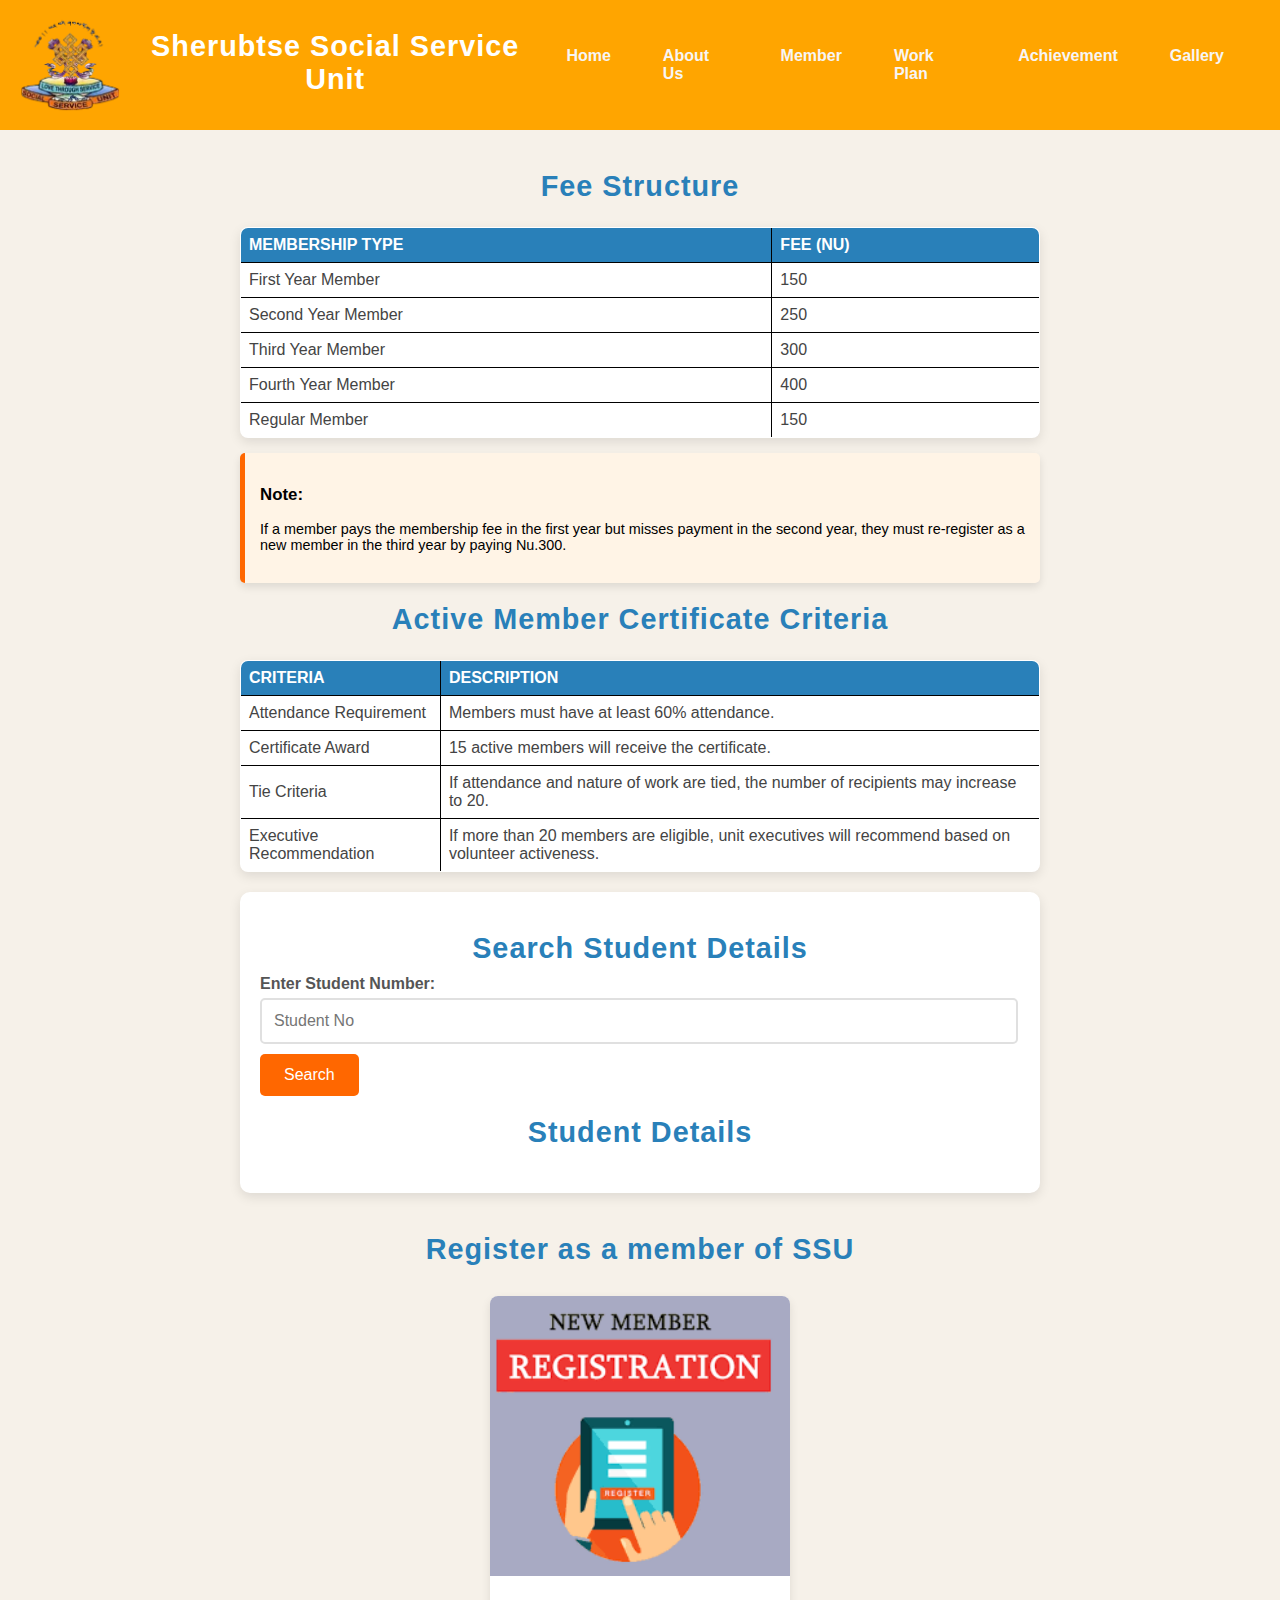
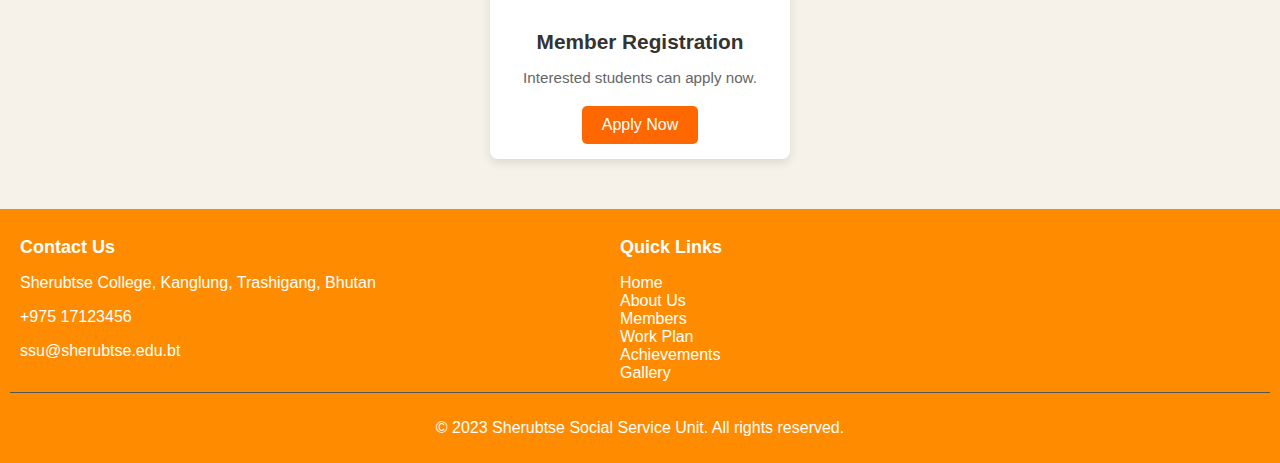
<file: member.html>
<!DOCTYPE html>
<html lang="en">
<head>
    <meta charset="UTF-8">
    <meta name="viewport" content="width=device-width, initial-scale=1.0">
    <title>Student Service unit</title>
    <link rel="stylesheet" href="style.css">
    <link rel="stylesheet" href="member.css">
    <style>
        table, th, td {
          border: 1px solid black;
          border-collapse: collapse;
          padding: 8px;
          text-align: left;
        }
      </style>
</head>
<body>
    <header>
        <div class="header-container">
            <div class="unitlogo">
                <img src="unitlogo.png" alt="unit_logo" width="100px">
            </div>
            <h2 class="unitname">Sherubtse Social Service Unit</h2>
            <div class="navbar">
                <nav class="nav">
                    <ul class="nav-menu">
                        <li><a href="index.html">Home</a></li>
                        <li><a href="About.html">About Us</a></li>
                        <li><a href="member.html">Member</a></li>
                        <li><a href="workplan.html">Work Plan</a></li>
                        <li><a href="Achievement.html">Achievement</a></li>
                        <li><a href="gallery.html">Gallery</a></li>
                    </ul>
                </nav>
                <button class="nav-toggle" aria-label="toggle navigation">
                    <span class="hamburger">
                </button>
            </div>   
        </div>   
            
    </header>
    <article>
        <section class="fee-structure">
            <h2>Fee Structure</h2>
            <table>
                <thead>
                    <tr>
                        <th>Membership Type</th>
                        <th>Fee (Nu)</th>
                    </tr>
                </thead>
                <tbody>
                    <tr>
                        <td>First Year Member</td>
                        <td>150</td>
                    </tr>
                    <tr>
                        <td>Second Year Member</td>
                        <td>250</td>
                    </tr>
                    <tr>
                        <td>Third Year Member</td>
                        <td>300</td>
                    </tr>
                    <tr>
                        <td>Fourth Year Member</td>
                        <td>400</td>
                    </tr>
                    <tr>
                        <td>Regular Member</td>
                        <td>150</td>
                    </tr>
                </tbody>
            </table>
            <div class="note">
                <h3>Note:</h3>
                <p>If a member pays the membership fee in the first year but misses payment in the second year, they must re-register as a new member in the third year by paying Nu.300.</p>
            </div>
        </section>
        
        <section class="active-member-criteria">
            <h2>Active Member Certificate Criteria</h2>
            <table>
                <thead>
                    <tr>
                        <th>Criteria</th>
                        <th>Description</th>
                    </tr>
                </thead>
                <tbody>
                    <tr>
                        <td>Attendance Requirement</td>
                        <td>Members must have at least 60% attendance.</td>
                    </tr>
                    <tr>
                        <td>Certificate Award</td>
                        <td>15 active members will receive the certificate.</td>
                    </tr>
                    <tr>
                        <td>Tie Criteria</td>
                        <td>If attendance and nature of work are tied, the number of recipients may increase to 20.</td>
                    </tr>
                    <tr>
                        <td>Executive Recommendation</td>
                        <td>If more than 20 members are eligible, unit executives will recommend based on volunteer activeness.</td>
                    </tr>
                </tbody>
            </table>
        </section>
        <div class="search-detail">
            <h1>Search Student Details</h1>
            <label for="search">Enter Student Number:</label>
            <input type="text" id="search" placeholder="Student No">
            <button onclick="searchStudent()">Search</button>
        
            <h2>Student Details</h2>
            <table id="studentTable" style="display:none;">
                <tr><th>Name</th><td id="name"></td></tr>
                <tr><th>Student No</th><td id="student_no"></td></tr>
                <tr><th>CID</th><td id="cid"></td></tr>
                <tr><th>Phone No</th><td id="phone_no"></td></tr>
                <tr><th>Program</th><td id="program"></td></tr>
                <tr><th>Year</th><td id="year"></td></tr>
                <tr><th>Batch</th><td id="batch"></td></tr>
            </table>
        
            <p id="noResult" style="color: red; display:none;">No student found with the entered Student No</p>
        </div>
        </section>
        
      
        <section class="membership-registration">
            <h2 class="re">Register as a member of SSU</h2>
            <div class="card-container">
                <div class="card">
                    <img src="regestration.png" class="card-img-top" alt="Registration">
                    <div class="card-body">
                        <h5 class="card-title">Member Registration</h5>
                        <p class="card-text">Interested students can apply now.</p>
                        <a href="form.html" class="btn">Apply Now</a>
                    </div>
                </div>
            </div>
        </section>
    </article>
    <footer class="footer">
        <div class="footer-content">
            <div class="footer-section">
                <h3>Contact Us</h3>
                <p><i class="fas fa-map-marker-alt"></i> Sherubtse College, Kanglung, Trashigang, Bhutan</p>
                <p><i class="fas fa-phone"></i> +975 17123456</p>
                <p><i class="fas fa-envelope"></i> ssu@sherubtse.edu.bt</p>
            </div>
            <div class="footer-section">
                <h3>Quick Links</h3>
                <ul>
                    <li><a href="index.html">Home</a></li>
                    <li><a href="About.html">About Us</a></li>
                    <li><a href="member.html">Members</a></li>
                    <li><a href="workplan.html">Work Plan</a></li>
                    <li><a href="Achievement.html">Achievements</a></li>
                    <li><a href="gallery.html">Gallery</a></li>
                </ul>
            </div>
        </div>
        <div class="footer-bottom">
            <p>&copy; 2023 Sherubtse Social Service Unit. All rights reserved.</p>
        </div>
    </footer>
    
     

    <script>
        let students = [];

    // Load the JSON data
        fetch('member.json')
        .then(response => response.json())
        .then(data => students = data)
        .catch(error => console.error('Error loading student data:', error));

        function searchStudent() {
            const searchValue = document.getElementById('search').value.trim();
            const student = students.find(s => s.student_no === searchValue || s.cid === searchValue);
      
        if (student) {
            document.getElementById('studentTable').style.display = 'table';
            document.getElementById('noResult').style.display = 'none';
            document.getElementById('name').innerText = student.name;
            document.getElementById('student_no').innerText = student.student_no;
            document.getElementById('cid').innerText = student.cid;
            document.getElementById('phone_no').innerText = student.phone_no;
            document.getElementById('program').innerText = student.program;
            document.getElementById('year').innerText = student.year;
            document.getElementById('batch').innerText = student.batch;
      } else {
            document.getElementById('studentTable').style.display = 'none';
            document.getElementById('noResult').style.display = 'block';
      }
    }
    </script>

    <script src="script.js" defer></script>
    
   
</body>
</html>
</file>
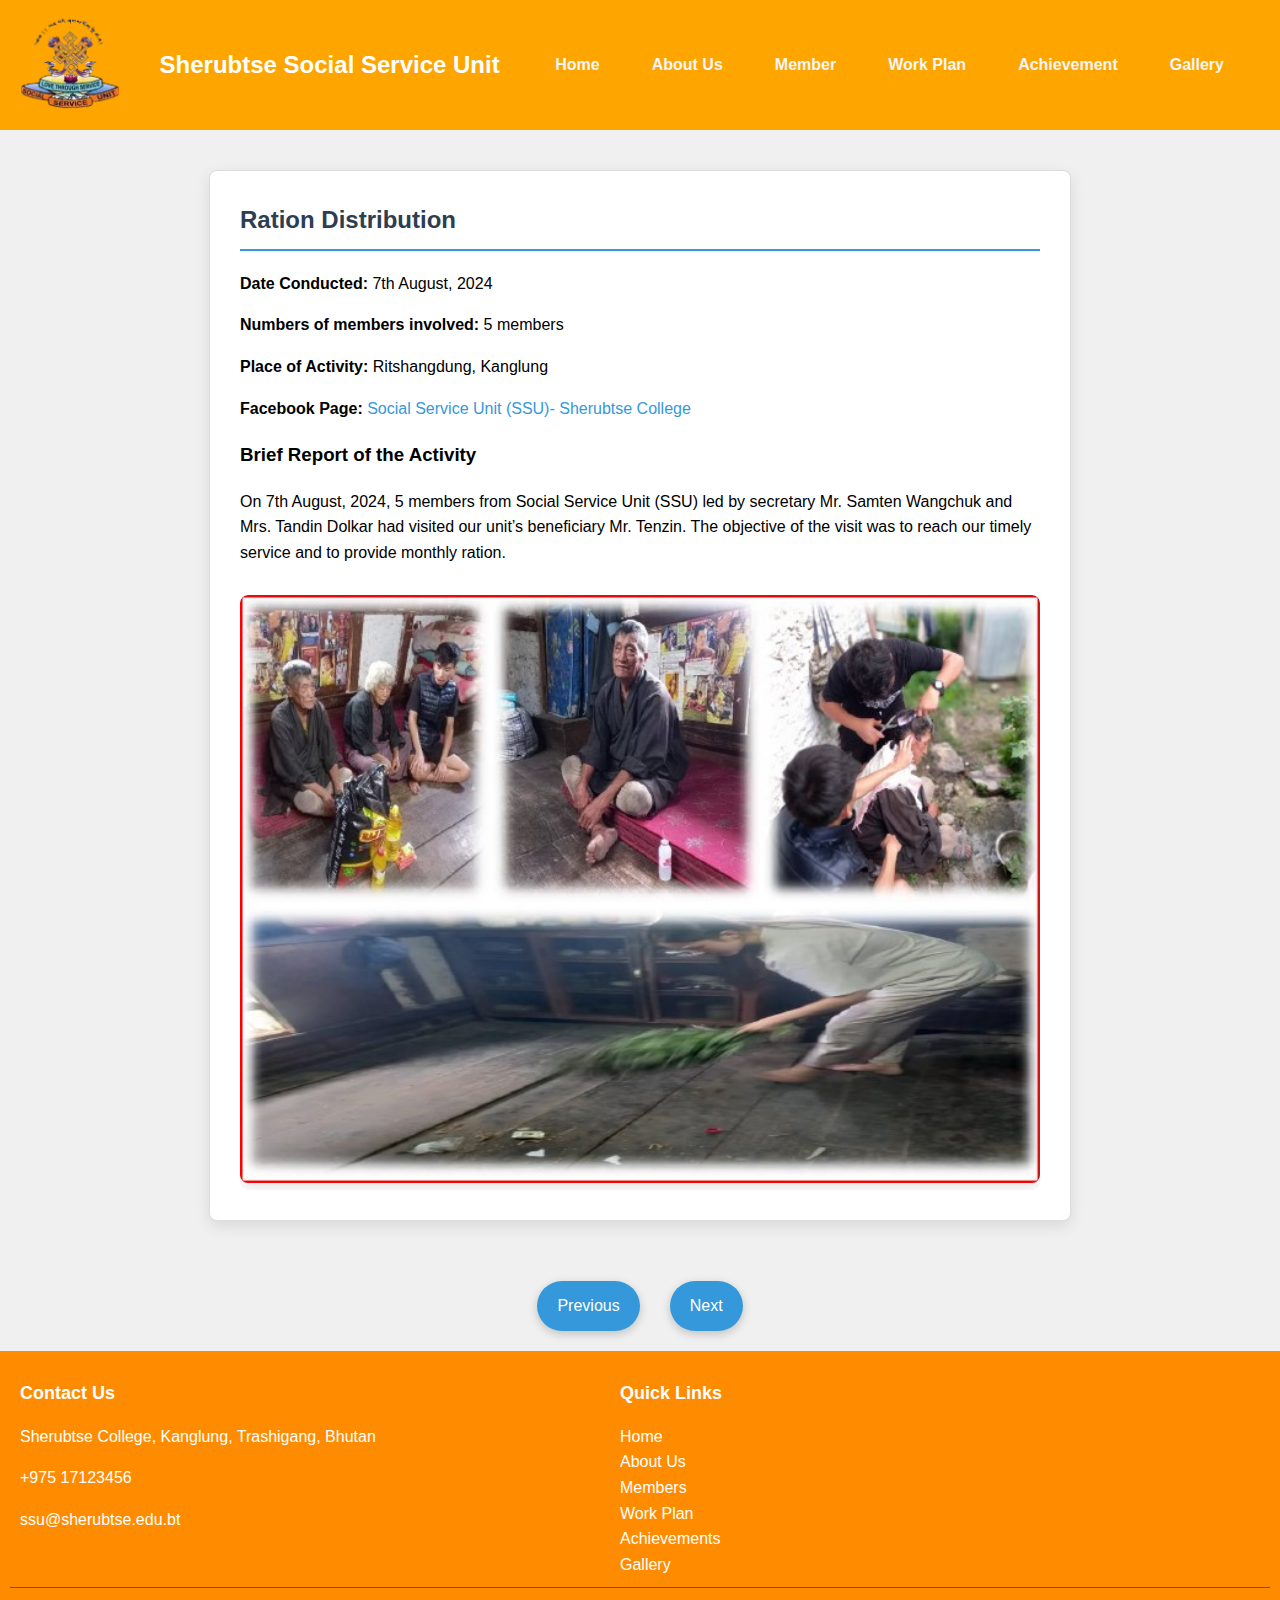
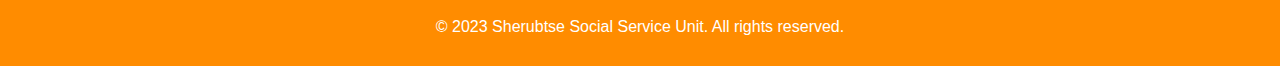
<file: Report1.html>
<!DOCTYPE html>
<html lang="en">
<head>
    <meta charset="UTF-8">
    <meta name="viewport" content="width=device-width, initial-scale=1.0">
    <title>Student Service unit</title>
    <link rel="stylesheet" href="report.css">
    <link rel="stylesheet" href="style.css">
</head>
<body>
    <header>
        <div class="header-container">
            <div class="unitlogo">
                <img src="unitlogo.png" alt="unit_logo" width="100px">
            </div>
            <h2 class="unitname">Sherubtse Social Service Unit</h2>
            <div class="navbar">
                <nav class="nav">
                    <ul class="nav-menu">
                        <li><a href="index.html">Home</a></li>
                        <li><a href="About.html">About Us</a></li>
                        <li><a href="member.html">Member</a></li>
                        <li><a href="workplan.html">Work Plan</a></li>
                        <li><a href="Achievement.html">Achievement</a></li>
                        <li><a href="gallery.html">Gallery</a></li>
                    </ul>
                </nav>
                <button class="nav-toggle" aria-label="toggle navigation">
                    <span class="hamburger">
                </button>
            </div>   
        </div>   
            
    </header>
    <article>
        <div class="activity-report">
            <h2>Ration Distribution</h2>
            <p><strong>Date Conducted:</strong> 7th August, 2024</p>
            <p><strong>Numbers of members involved:</strong> 5 members</p>
            <p><strong>Place of Activity:</strong> Ritshangdung, Kanglung</p>
            <p><strong>Facebook Page:</strong> <a href="https://www.facebook.com/ssusherubtsecollege?mibextid=ZbWKwL">Social Service Unit (SSU)- Sherubtse College</a></p>
            <h3>Brief Report of the Activity</h3>
            <p>On 7th August, 2024, 5 members from Social Service Unit (SSU) led by secretary Mr. Samten Wangchuk and Mrs. Tandin Dolkar had visited our unit’s beneficiary Mr. Tenzin. The objective of the visit was to reach our timely service and to provide monthly ration.</p>
        
            <div class="image-container">
                <img src="ritsang.jpg" alt="Ration Distribution Activity" width="100%">
            </div>
        </div>
        <div class="navigation-btn">
            <a href="workplan.html" class="previous"> Previous</a>
            <a href="report2.html" class="next">Next</a>
        </div>
        
    </article>
    <footer class="footer">
        <div class="footer-content">
            <div class="footer-section">
                <h3>Contact Us</h3>
                <p><i class="fas fa-map-marker-alt"></i> Sherubtse College, Kanglung, Trashigang, Bhutan</p>
                <p><i class="fas fa-phone"></i> +975 17123456</p>
                <p><i class="fas fa-envelope"></i> ssu@sherubtse.edu.bt</p>
            </div>
            <div class="footer-section">
                <h3>Quick Links</h3>
                <ul>
                    <li><a href="index.html">Home</a></li>
                    <li><a href="About.html">About Us</a></li>
                    <li><a href="member.html">Members</a></li>
                    <li><a href="workplan.html">Work Plan</a></li>
                    <li><a href="Achievement.html">Achievements</a></li>
                    <li><a href="gallery.html">Gallery</a></li>
                </ul>
            </div>
        </div>
        <div class="footer-bottom">
            <p>&copy; 2023 Sherubtse Social Service Unit. All rights reserved.</p>
        </div>
    </footer>
    <script src="script.js" defer></script>
    
   
</body>
</html>
</file>
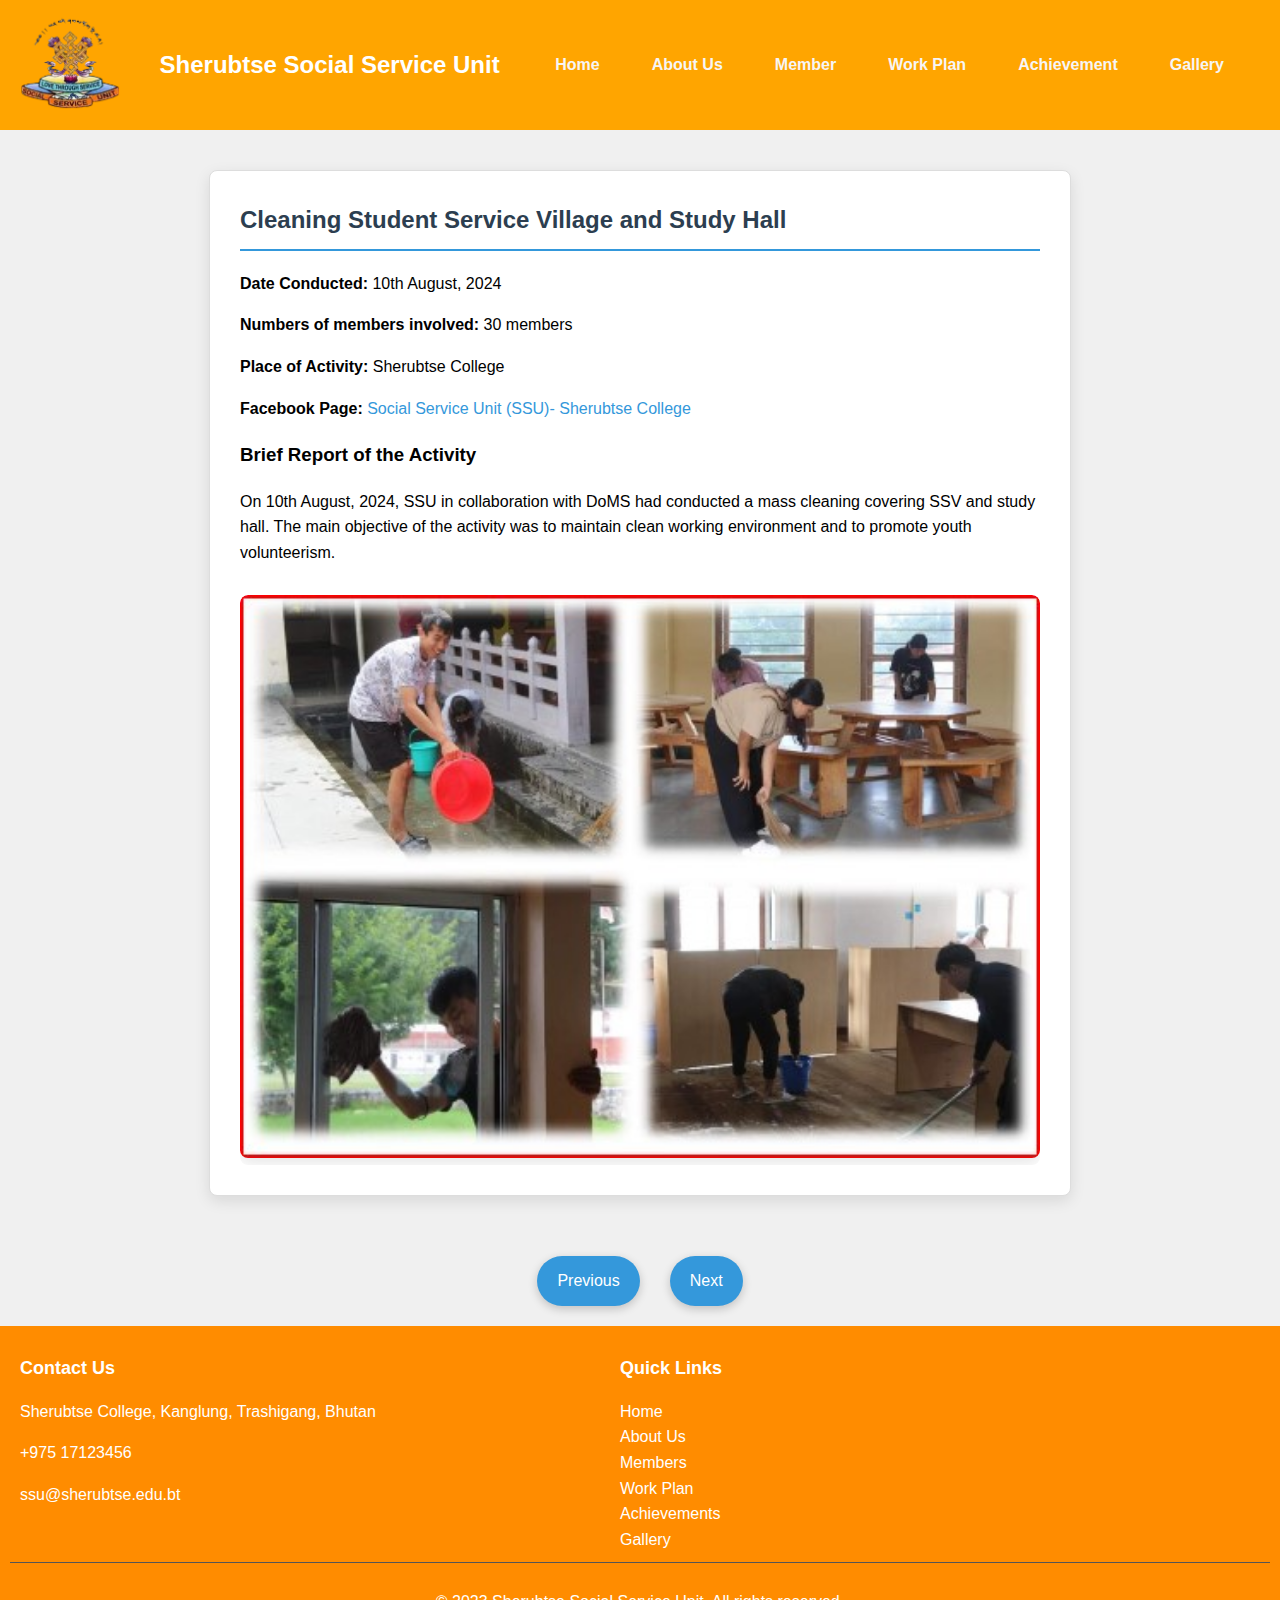
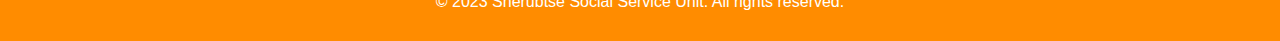
<file: report2.html>
<!DOCTYPE html>
<html lang="en">
<head>
    <meta charset="UTF-8">
    <meta name="viewport" content="width=device-width, initial-scale=1.0">
    <title>Student Service unit</title>
    <link rel="stylesheet" href="report.css">
    <link rel="stylesheet" href="style.css">
</head>
<body>
    <header>
        <div class="header-container">
            <div class="unitlogo">
                <img src="unitlogo.png" alt="unit_logo" width="100px">
            </div>
            <h2 class="unitname">Sherubtse Social Service Unit</h2>
            <div class="navbar">
                <nav class="nav">
                    <ul class="nav-menu">
                        <li><a href="index.html">Home</a></li>
                        <li><a href="About.html">About Us</a></li>
                        <li><a href="member.html">Member</a></li>
                        <li><a href="workplan.html">Work Plan</a></li>
                        <li><a href="Achievement.html">Achievement</a></li>
                        <li><a href="gallery.html">Gallery</a></li>
                    </ul>
                </nav>
                <button class="nav-toggle" aria-label="toggle navigation">
                    <span class="hamburger">
                </button>
            </div>   
        </div>   
            
    </header>
    <article>
        <div class="activity-report">
            <h2>Cleaning Student Service Village and Study Hall</h2>
            <p><strong>Date Conducted:</strong> 10th August, 2024</p>
            <p><strong>Numbers of members involved:</strong> 30 members</p>
            <p><strong>Place of Activity:</strong> Sherubtse College</p>
            <p><strong>Facebook Page:</strong> <a href="https://www.facebook.com/ssusherubtsecollege?mibextid=ZbWKwL">Social Service Unit (SSU)- Sherubtse College</a></p>
            <h3>Brief Report of the Activity</h3>
            <p>On 10th August, 2024, SSU in collaboration with DoMS had conducted a mass cleaning covering SSV and study hall. The main objective of the activity was to maintain clean working environment and to promote youth volunteerism.</p>
    
            <div class="image-container">
                <img src="ssv.jpg" alt="Cleaning ssv" width="100%">
            </div>
        </div>
        <div class="navigation-btn">
            <a href="Report1.html" class="previous"> Previous</a>
            <a href="report3.html" class="next">Next</a>
        </div>
    </article>
    <footer class="footer">
        <div class="footer-content">
            <div class="footer-section">
                <h3>Contact Us</h3>
                <p><i class="fas fa-map-marker-alt"></i> Sherubtse College, Kanglung, Trashigang, Bhutan</p>
                <p><i class="fas fa-phone"></i> +975 17123456</p>
                <p><i class="fas fa-envelope"></i> ssu@sherubtse.edu.bt</p>
            </div>
            <div class="footer-section">
                <h3>Quick Links</h3>
                <ul>
                    <li><a href="index.html">Home</a></li>
                    <li><a href="About.html">About Us</a></li>
                    <li><a href="member.html">Members</a></li>
                    <li><a href="workplan.html">Work Plan</a></li>
                    <li><a href="Achievement.html">Achievements</a></li>
                    <li><a href="gallery.html">Gallery</a></li>
                </ul>
            </div>
        </div>
        <div class="footer-bottom">
            <p>&copy; 2023 Sherubtse Social Service Unit. All rights reserved.</p>
        </div>
    </footer>
    <script src="script.js" defer></script>
    
   
</body>
</html>
</file>
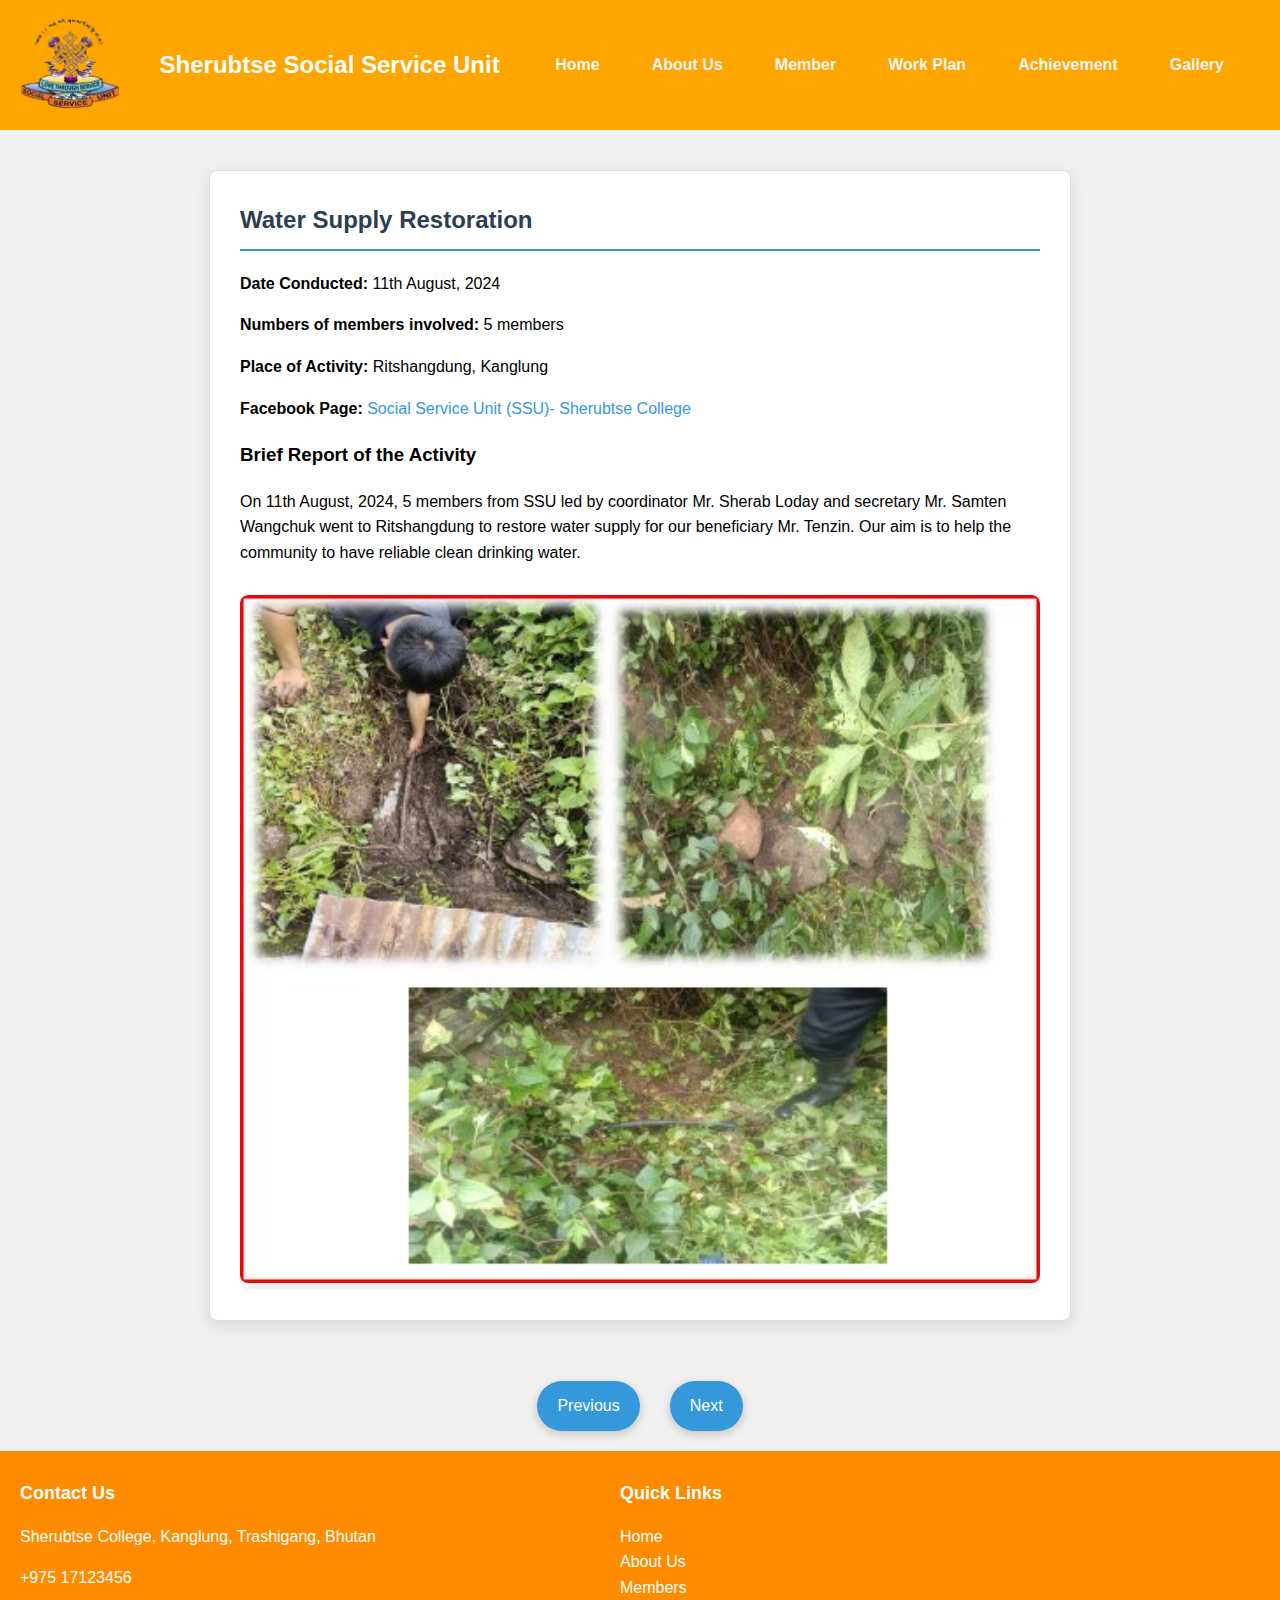
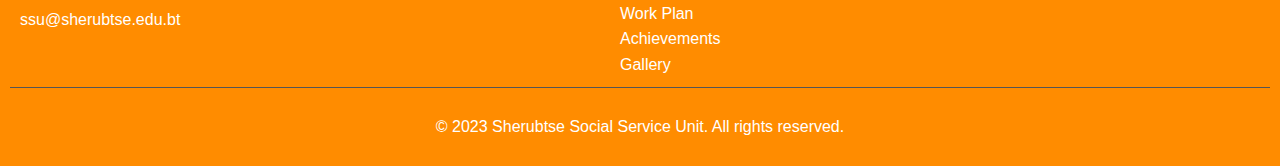
<file: report3.html>
<!DOCTYPE html>
<html lang="en">
<head>
    <meta charset="UTF-8">
    <meta name="viewport" content="width=device-width, initial-scale=1.0">
    <title>Student Service unit</title>
    <link rel="stylesheet" href="report.css">
    <link rel="stylesheet" href="style.css">
</head>
<body>
    <header>
        <div class="header-container">
            <div class="unitlogo">
                <img src="unitlogo.png" alt="unit_logo" width="100px">
            </div>
            <h2 class="unitname">Sherubtse Social Service Unit</h2>
            <div class="navbar">
                <nav class="nav">
                    <ul class="nav-menu">
                        <li><a href="index.html">Home</a></li>
                        <li><a href="About.html">About Us</a></li>
                        <li><a href="member.html">Member</a></li>
                        <li><a href="workplan.html">Work Plan</a></li>
                        <li><a href="Achievement.html">Achievement</a></li>
                        <li><a href="gallery.html">Gallery</a></li>
                    </ul>
                </nav>
                <button class="nav-toggle" aria-label="toggle navigation">
                    <span class="hamburger">
                </button>
            </div>   
        </div>   
            
    </header>
    <article>
        <div class="activity-report">
            <h2>Water Supply Restoration</h2>
            <p><strong>Date Conducted:</strong> 11th August, 2024</p>
            <p><strong>Numbers of members involved:</strong> 5 members</p>
            <p><strong>Place of Activity:</strong> Ritshangdung, Kanglung</p>
            <p><strong>Facebook Page:</strong> <a href="https://www.facebook.com/ssusherubtsecollege?mibextid=ZbWKwL">Social Service Unit (SSU)- Sherubtse College</a></p>
            <h3>Brief Report of the Activity</h3>
            <p>On 11th August, 2024, 5 members from SSU led by coordinator Mr. Sherab Loday and secretary Mr. Samten Wangchuk went to Ritshangdung to restore water supply for our beneficiary Mr. Tenzin. Our aim is to help the community to have reliable clean drinking water.</p>
    
            <div class="image-container">
                <img src="water.jpg" alt="water" width="100%">
            </div>
        </div>
        <div class="navigation-btn">
            <a href="Report2.html" class="previous"> Previous</a>
            <a href="report4.html" class="next">Next</a>
        </div>
    
    </article>
    <footer class="footer">
        <div class="footer-content">
            <div class="footer-section">
                <h3>Contact Us</h3>
                <p><i class="fas fa-map-marker-alt"></i> Sherubtse College, Kanglung, Trashigang, Bhutan</p>
                <p><i class="fas fa-phone"></i> +975 17123456</p>
                <p><i class="fas fa-envelope"></i> ssu@sherubtse.edu.bt</p>
            </div>
            <div class="footer-section">
                <h3>Quick Links</h3>
                <ul>
                    <li><a href="index.html">Home</a></li>
                    <li><a href="About.html">About Us</a></li>
                    <li><a href="member.html">Members</a></li>
                    <li><a href="workplan.html">Work Plan</a></li>
                    <li><a href="Achievement.html">Achievements</a></li>
                    <li><a href="gallery.html">Gallery</a></li>
                </ul>
            </div>
        </div>
        <div class="footer-bottom">
            <p>&copy; 2023 Sherubtse Social Service Unit. All rights reserved.</p>
        </div>
    </footer>
    <script src="script.js" defer></script>
    
   
</body>
</html>
</file>
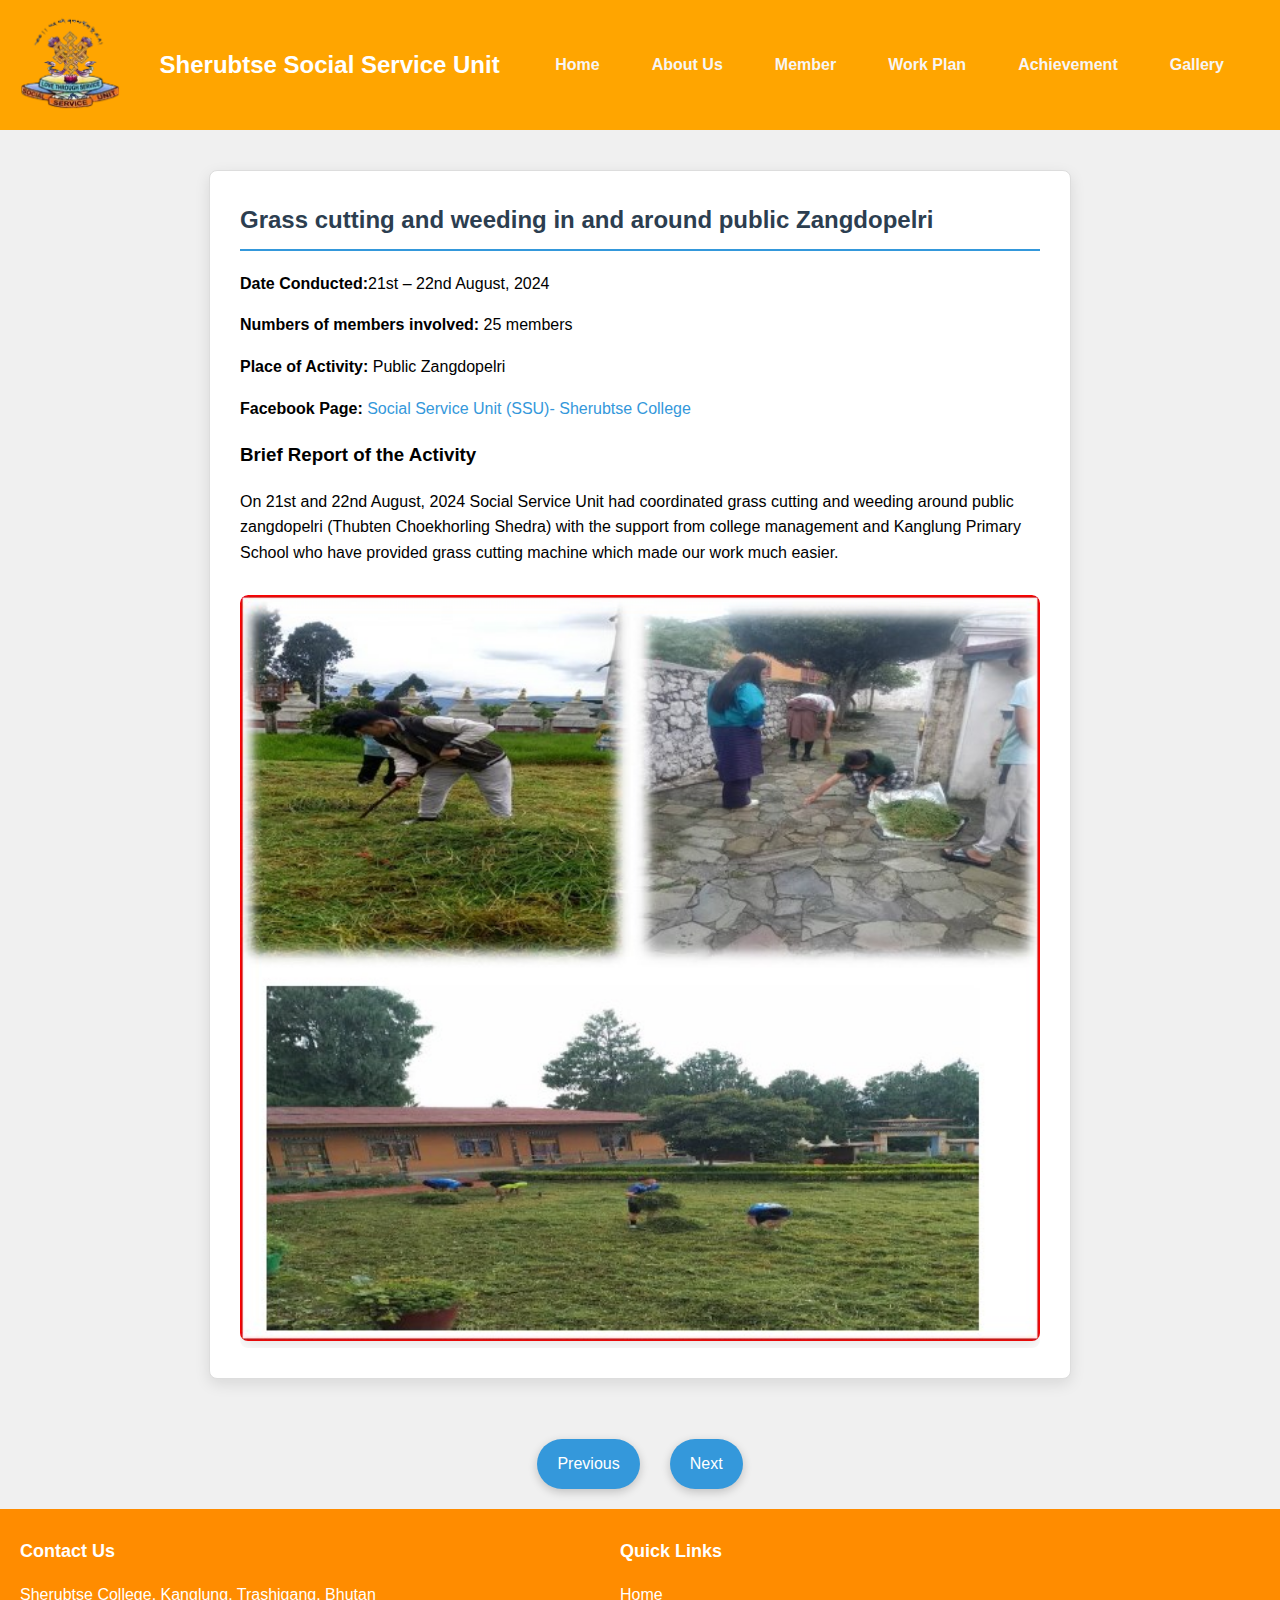
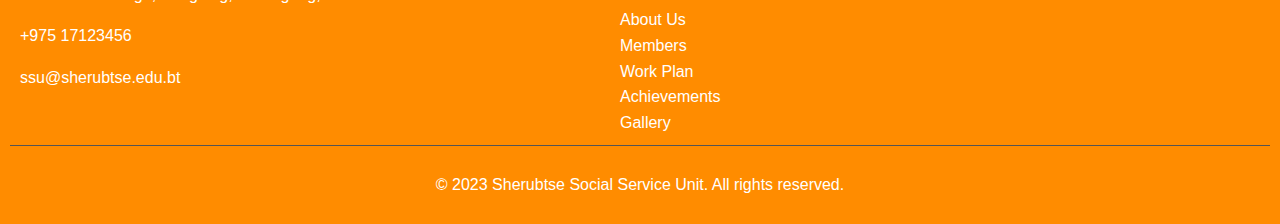
<file: report4.html>
<!DOCTYPE html>
<html lang="en">
<head>
    <meta charset="UTF-8">
    <meta name="viewport" content="width=device-width, initial-scale=1.0">
    <title>Student Service unit</title>
    <link rel="stylesheet" href="report.css">
    <link rel="stylesheet" href="style.css">
</head>
<body>
    <header>
        <div class="header-container">
            <div class="unitlogo">
                <img src="unitlogo.png" alt="unit_logo" width="100px">
            </div>
            <h2 class="unitname">Sherubtse Social Service Unit</h2>
            <div class="navbar">
                <nav class="nav">
                    <ul class="nav-menu">
                        <li><a href="index.html">Home</a></li>
                        <li><a href="About.html">About Us</a></li>
                        <li><a href="member.html">Member</a></li>
                        <li><a href="workplan.html">Work Plan</a></li>
                        <li><a href="Achievement.html">Achievement</a></li>
                        <li><a href="gallery.html">Gallery</a></li>
                    </ul>
                </nav>
                <button class="nav-toggle" aria-label="toggle navigation">
                    <span class="hamburger">
                </button>
            </div>   
        </div>   
            
    </header>
    <article>
        <div class="activity-report">
            <h2>Grass cutting and weeding in and around public Zangdopelri</h2>
            <p><strong>Date Conducted:</strong>21st – 22nd August, 2024</p>
            <p><strong>Numbers of members involved:</strong> 25 members</p>
            <p><strong>Place of Activity:</strong> Public Zangdopelri</p>
            <p><strong>Facebook Page:</strong> <a href="https://www.facebook.com/ssusherubtsecollege?mibextid=ZbWKwL">Social Service Unit (SSU)- Sherubtse College</a></p>
            <h3>Brief Report of the Activity</h3>
            <p>On 21st and 22nd August, 2024 Social Service Unit had coordinated grass cutting and weeding around public zangdopelri (Thubten Choekhorling Shedra) with the support from college management and Kanglung Primary School who have provided grass cutting machine which made our work much easier.</p>
    
            <div class="image-container">
                <img src="grass-cutting.jpg" alt="grass cutting" width="100%">
            </div>
        </div>
        <div class="navigation-btn">
            <a href="report3.html" class="previous"> Previous</a>
            <a href="report5.html" class="next">Next</a>
        </div>
    
    </article>
    <footer class="footer">
        <div class="footer-content">
            <div class="footer-section">
                <h3>Contact Us</h3>
                <p><i class="fas fa-map-marker-alt"></i> Sherubtse College, Kanglung, Trashigang, Bhutan</p>
                <p><i class="fas fa-phone"></i> +975 17123456</p>
                <p><i class="fas fa-envelope"></i> ssu@sherubtse.edu.bt</p>
            </div>
            <div class="footer-section">
                <h3>Quick Links</h3>
                <ul>
                    <li><a href="index.html">Home</a></li>
                    <li><a href="About.html">About Us</a></li>
                    <li><a href="member.html">Members</a></li>
                    <li><a href="workplan.html">Work Plan</a></li>
                    <li><a href="Achievement.html">Achievements</a></li>
                    <li><a href="gallery.html">Gallery</a></li>
                </ul>
            </div>
        </div>
        <div class="footer-bottom">
            <p>&copy; 2023 Sherubtse Social Service Unit. All rights reserved.</p>
        </div>
    </footer>
    <script src="script.js" defer></script>
    
   
</body>
</html>
</file>
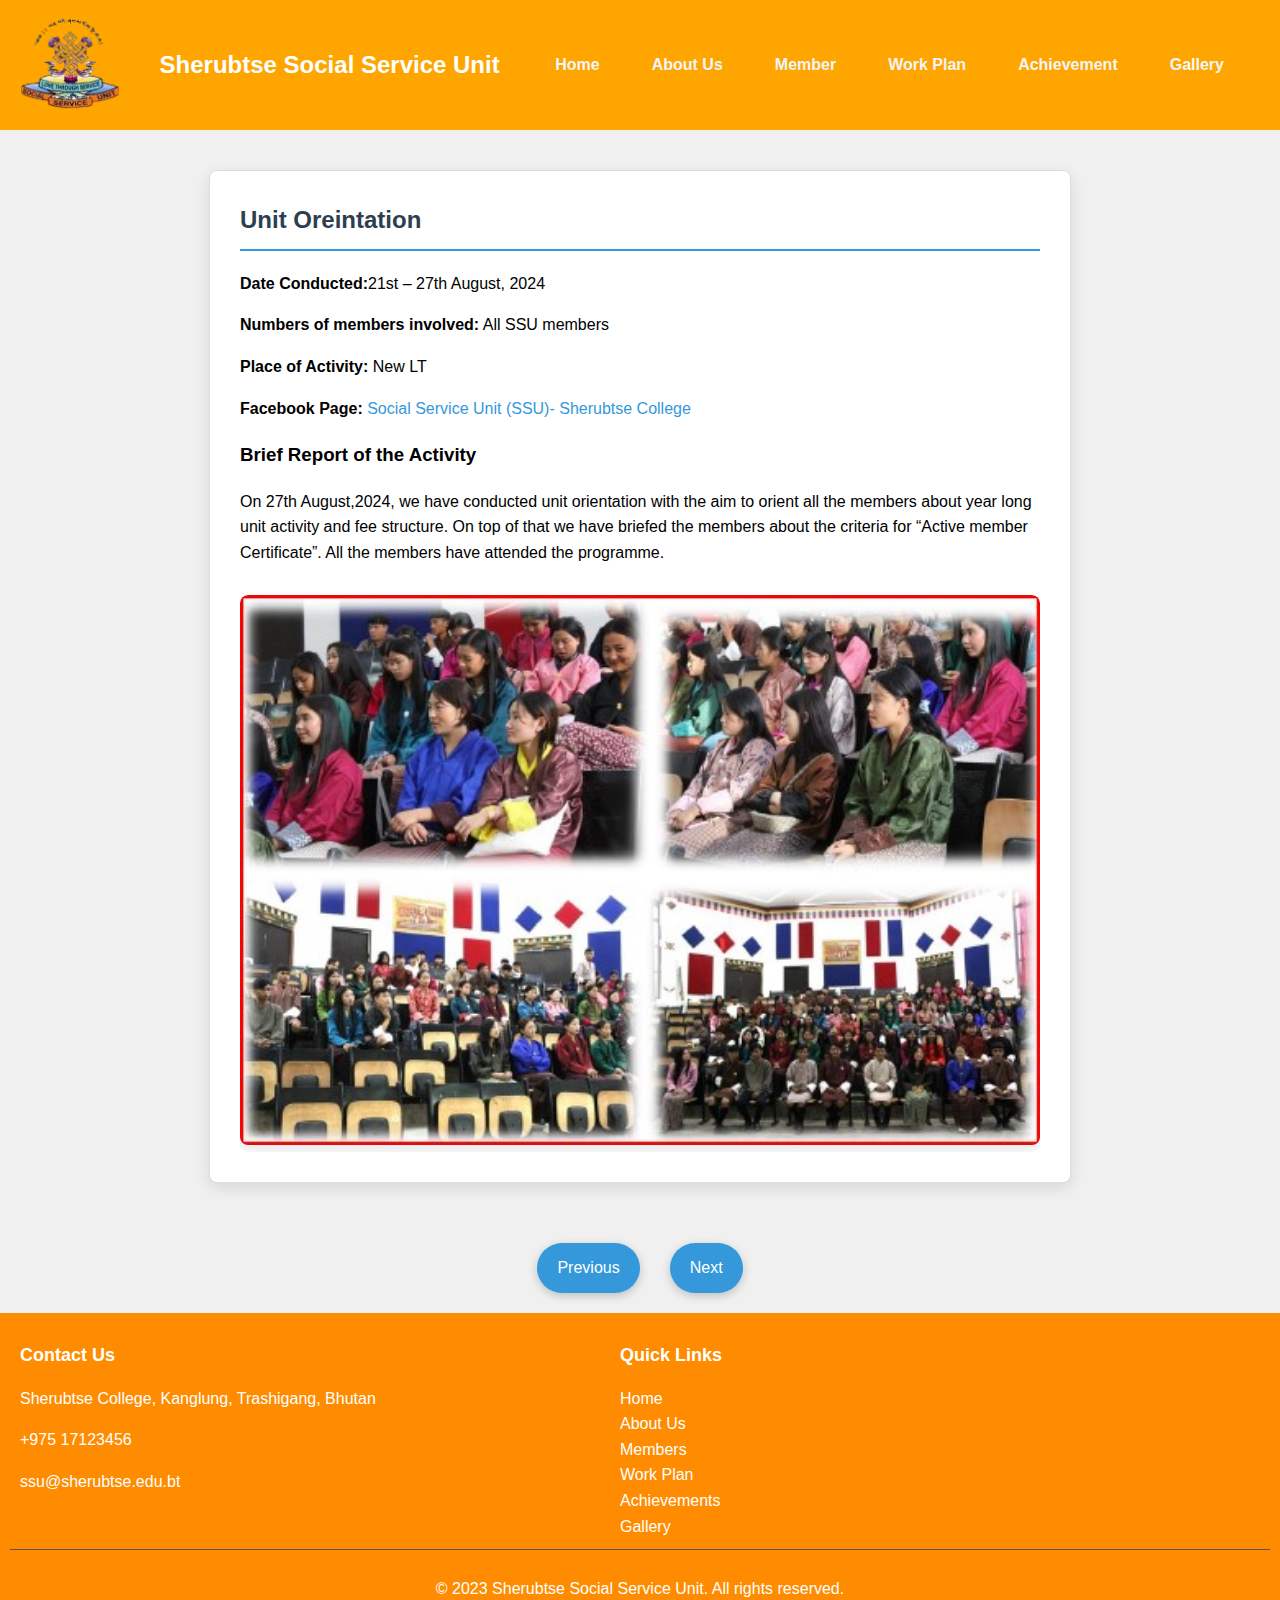
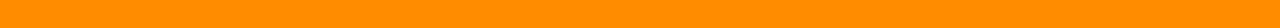
<file: report5.html>
<!DOCTYPE html>
<html lang="en">
<head>
    <meta charset="UTF-8">
    <meta name="viewport" content="width=device-width, initial-scale=1.0">
    <title>Student Service unit</title>
    <link rel="stylesheet" href="report.css">
    <link rel="stylesheet" href="style.css">
</head>
<body>
    <header>
        <div class="header-container">
            <div class="unitlogo">
                <img src="unitlogo.png" alt="unit_logo" width="100px">
            </div>
            <h2 class="unitname">Sherubtse Social Service Unit</h2>
            <div class="navbar">
                <nav class="nav">
                    <ul class="nav-menu">
                        <li><a href="index.html">Home</a></li>
                        <li><a href="About.html">About Us</a></li>
                        <li><a href="member.html">Member</a></li>
                        <li><a href="workplan.html">Work Plan</a></li>
                        <li><a href="Achievement.html">Achievement</a></li>
                        <li><a href="gallery.html">Gallery</a></li>
                    </ul>
                </nav>
                <button class="nav-toggle" aria-label="toggle navigation">
                    <span class="hamburger">
                </button>
            </div>   
        </div>   
            
    </header>
    <article>
        <div class="activity-report">
            <h2>Unit Oreintation</h2>
            <p><strong>Date Conducted:</strong>21st – 27th August, 2024</p>
            <p><strong>Numbers of members involved:</strong> All SSU members</p>
            <p><strong>Place of Activity:</strong> New LT</p>
            <p><strong>Facebook Page:</strong> <a href="https://www.facebook.com/ssusherubtsecollege?mibextid=ZbWKwL">Social Service Unit (SSU)- Sherubtse College</a></p>
            <h3>Brief Report of the Activity</h3>
            <p>On 27th August,2024, we have conducted unit orientation with the aim to orient all the members about year long unit activity and fee structure. On top of that we have briefed the members about the criteria for “Active member Certificate”. All the members have attended the programme.</p>
    
            <div class="image-container">
                <img src="orientation.jpg" alt="orientation" width="100%">
            </div>
        </div>
        <div class="navigation-btn">
            <a href="report4.html" class="previous"> Previous</a>
            <a href="report6.html" class="next">Next</a>
        </div>
    
    </article>
    <footer class="footer">
        <div class="footer-content">
            <div class="footer-section">
                <h3>Contact Us</h3>
                <p><i class="fas fa-map-marker-alt"></i> Sherubtse College, Kanglung, Trashigang, Bhutan</p>
                <p><i class="fas fa-phone"></i> +975 17123456</p>
                <p><i class="fas fa-envelope"></i> ssu@sherubtse.edu.bt</p>
            </div>
            <div class="footer-section">
                <h3>Quick Links</h3>
                <ul>
                    <li><a href="index.html">Home</a></li>
                    <li><a href="About.html">About Us</a></li>
                    <li><a href="member.html">Members</a></li>
                    <li><a href="workplan.html">Work Plan</a></li>
                    <li><a href="Achievement.html">Achievements</a></li>
                    <li><a href="gallery.html">Gallery</a></li>
                </ul>
            </div>
        </div>
        <div class="footer-bottom">
            <p>&copy; 2023 Sherubtse Social Service Unit. All rights reserved.</p>
        </div>
    </footer>
    <script src="script.js" defer></script>
    
   
</body>
</html>
</file>
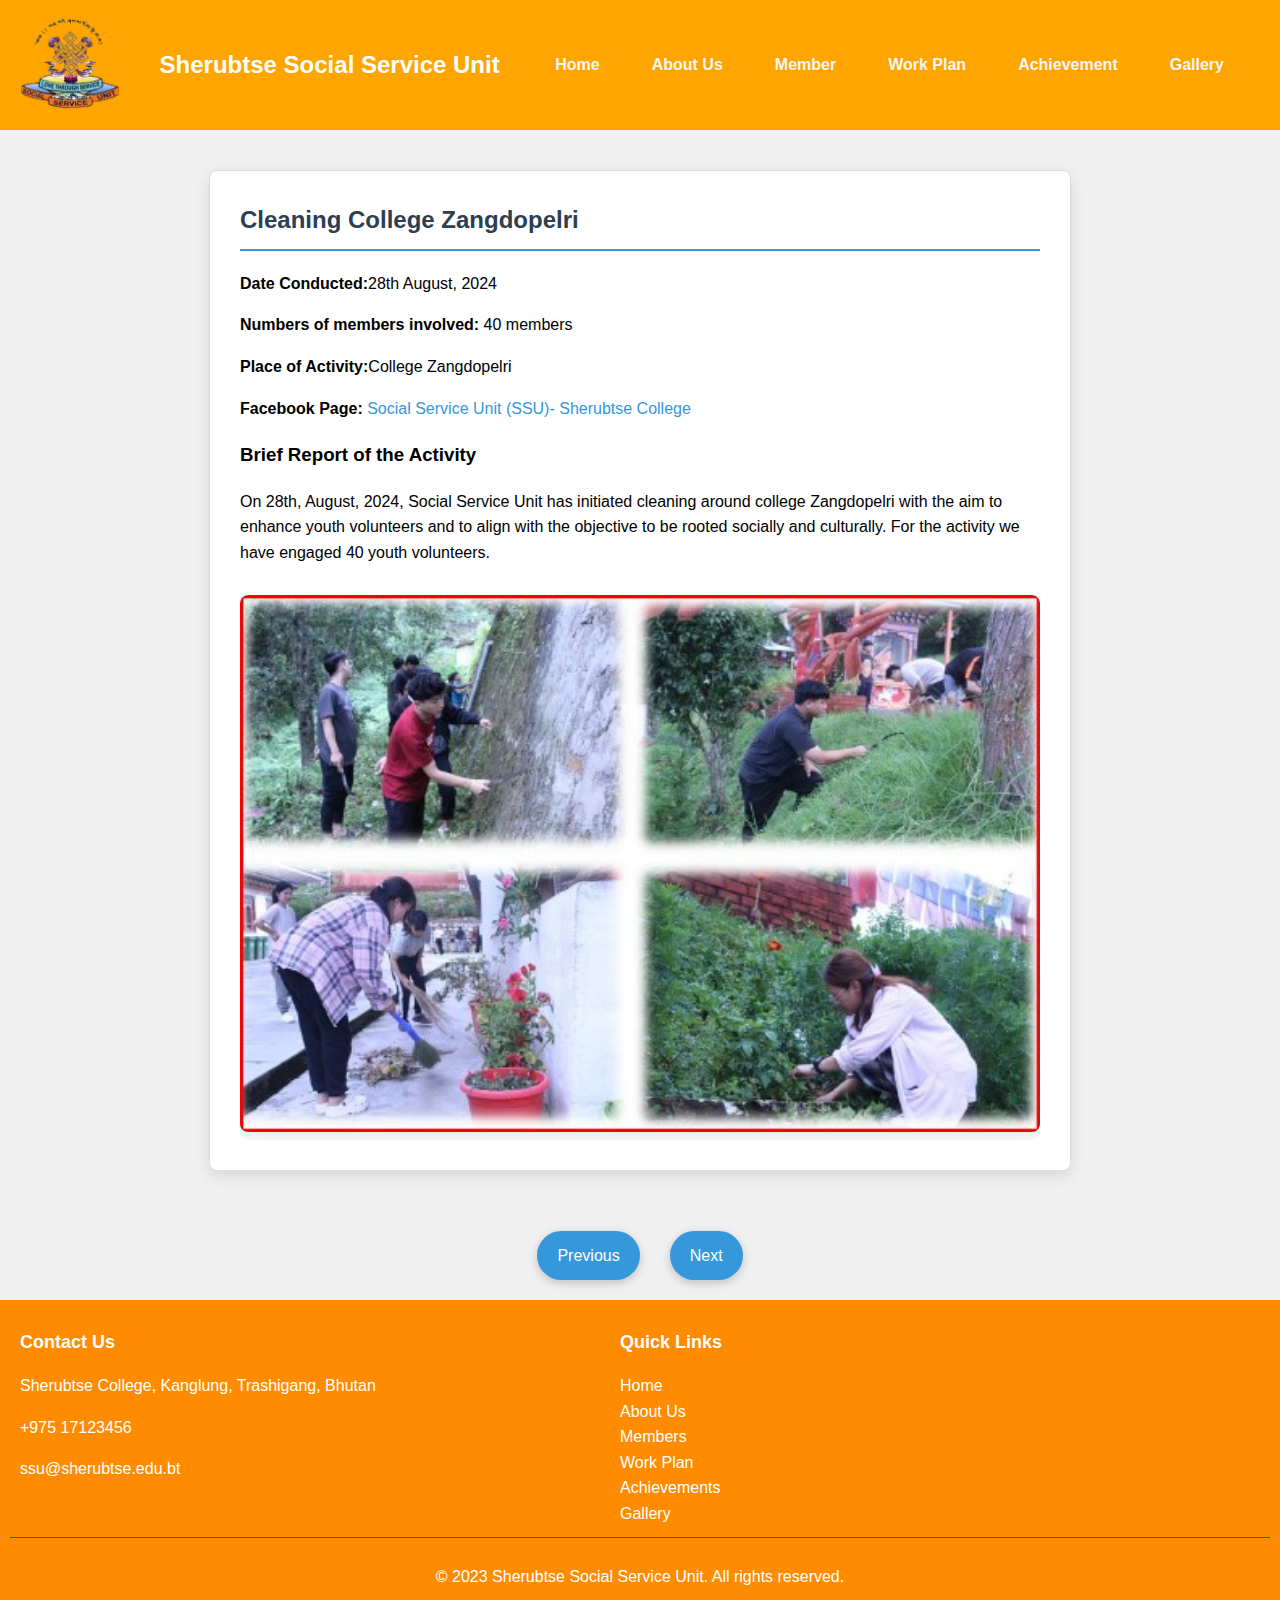
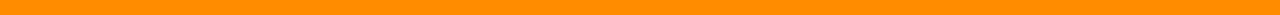
<file: report6.html>
<!DOCTYPE html>
<html lang="en">
<head>
    <meta charset="UTF-8">
    <meta name="viewport" content="width=device-width, initial-scale=1.0">
    <title>Student Service unit</title>
    <link rel="stylesheet" href="report.css">
    <link rel="stylesheet" href="style.css">
</head>
<body>
    <header>
        <div class="header-container">
            <div class="unitlogo">
                <img src="unitlogo.png" alt="unit_logo" width="100px">
            </div>
            <h2 class="unitname">Sherubtse Social Service Unit</h2>
            <div class="navbar">
                <nav class="nav">
                    <ul class="nav-menu">
                        <li><a href="index.html">Home</a></li>
                        <li><a href="About.html">About Us</a></li>
                        <li><a href="member.html">Member</a></li>
                        <li><a href="workplan.html">Work Plan</a></li>
                        <li><a href="Achievement.html">Achievement</a></li>
                        <li><a href="gallery.html">Gallery</a></li>
                    </ul>
                </nav>
                <button class="nav-toggle" aria-label="toggle navigation">
                    <span class="hamburger">
                </button>
            </div>   
        </div>   
            
    </header>
    <article>
        <div class="activity-report">
            <h2>Cleaning College Zangdopelri</h2>
            <p><strong>Date Conducted:</strong>28th August, 2024</p>
            <p><strong>Numbers of members involved:</strong> 40 members</p>
            <p><strong>Place of Activity:</strong>College Zangdopelri</p>
            <p><strong>Facebook Page:</strong> <a href="https://www.facebook.com/ssusherubtsecollege?mibextid=ZbWKwL">Social Service Unit (SSU)- Sherubtse College</a></p>
            <h3>Brief Report of the Activity</h3>
            <p>On 28th, August, 2024, Social Service Unit has initiated cleaning around college Zangdopelri with the aim to enhance youth volunteers and to align with the objective to be rooted socially and culturally. For the activity we have engaged 40 youth volunteers.</p>
    
            <div class="image-container">
                <img src="cleaning.jpg" alt="cleaning" width="100%">
            </div>
        </div>
        <div class="navigation-btn">
            <a href="report5.html" class="previous"> Previous</a>
            <a href="Achievement.html" class="next">Next</a>
        </div>
    
    </article>
    <footer class="footer">
        <div class="footer-content">
            <div class="footer-section">
                <h3>Contact Us</h3>
                <p><i class="fas fa-map-marker-alt"></i> Sherubtse College, Kanglung, Trashigang, Bhutan</p>
                <p><i class="fas fa-phone"></i> +975 17123456</p>
                <p><i class="fas fa-envelope"></i> ssu@sherubtse.edu.bt</p>
            </div>
            <div class="footer-section">
                <h3>Quick Links</h3>
                <ul>
                    <li><a href="index.html">Home</a></li>
                    <li><a href="About.html">About Us</a></li>
                    <li><a href="member.html">Members</a></li>
                    <li><a href="workplan.html">Work Plan</a></li>
                    <li><a href="Achievement.html">Achievements</a></li>
                    <li><a href="gallery.html">Gallery</a></li>
                </ul>
            </div>
        </div>
        <div class="footer-bottom">
            <p>&copy; 2023 Sherubtse Social Service Unit. All rights reserved.</p>
        </div>
    </footer>
    <script src="script.js" defer></script>
    
   
</body>
</html>
</file>
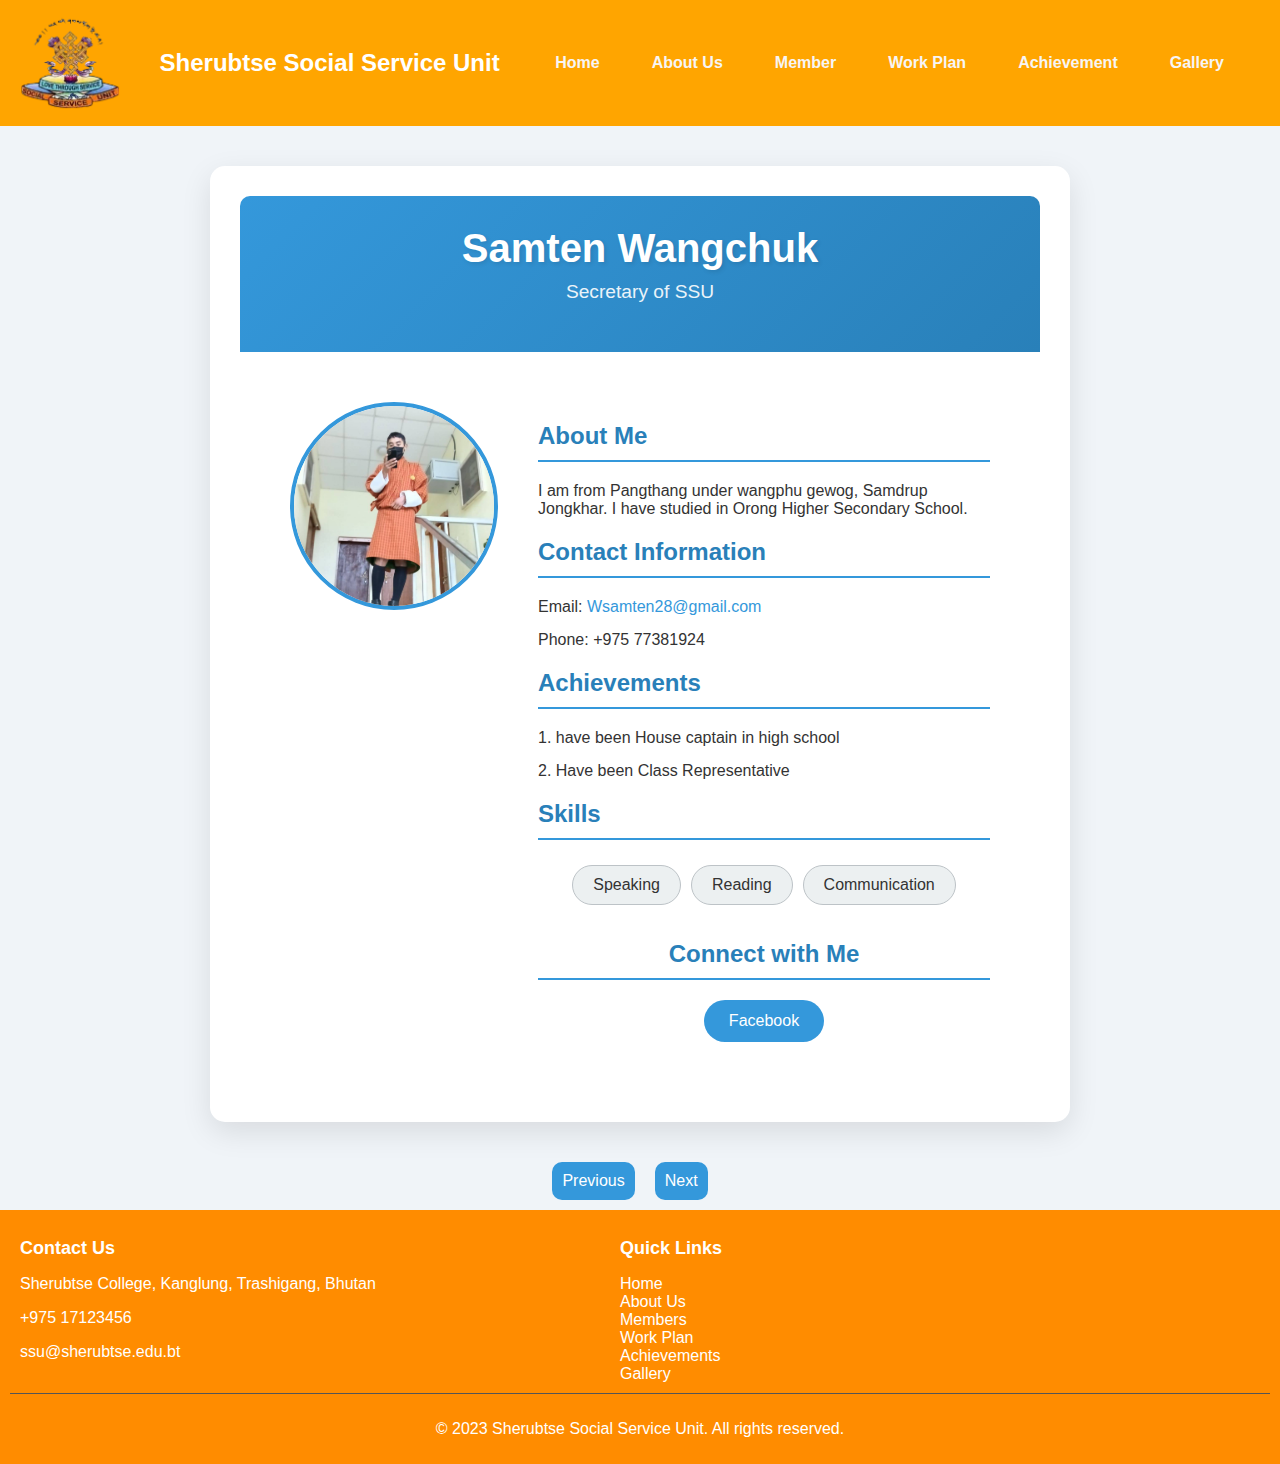
<file: secretary.html>
<!DOCTYPE html>
<html lang="en">
<head>
    <meta charset="UTF-8">
    <meta name="viewport" content="width=device-width, initial-scale=1.0">
    <title>Student Service unit</title>
    <link rel="stylesheet" href="profile.css">
    <link rel="stylesheet" href="style.css">
</head>
<body>
    <header>
        <div class="header-container">
            <div class="unitlogo">
                <img src="unitlogo.png" alt="unit_logo" width="100px">
            </div>
            <h2 class="unitname">Sherubtse Social Service Unit</h2>
            <div class="navbar">
                <nav class="nav">
                    <ul class="nav-menu">
                        <li><a href="index.html">Home</a></li>
                        <li><a href="About.html">About Us</a></li>
                        <li><a href="member.html">Member</a></li>
                        <li><a href="workplan.html">Work Plan</a></li>
                        <li><a href="Achievement.html">Achievement</a></li>
                        <li><a href="gallery.html">Gallery</a></li>
                    </ul>
                </nav>
                <button class="nav-toggle" aria-label="toggle navigation">
                    <span class="hamburger">
                </button>
            </div>   
        </div>   
            
    </header>
    <article>
        <div class="profile-container">
            <div class="profile-header">
                <h1>Samten Wangchuk</h1>
                <p>Secretary of SSU</p>
            </div>
            <div class="profile-content">
                <img src="samten.jpg" alt="coordinator" class="profile-image"> 
                <div class="profile-info">
                    <h2>About Me</h2>
                    <p>I am from Pangthang under wangphu gewog, Samdrup Jongkhar. I have studied in Orong Higher Secondary School. </p>
                        
                    <h2>Contact Information</h2>
                    <ul>
                        <li>Email: <a href="Wsamten28@gmail.com">Wsamten28@gmail.com</a></li>
                        <li>Phone: +975 77381924</li>
                    </ul>
        
                    <h2>Achievements</h2>
                    <ul>
                        <li>1. have been House captain in high school</li>
                        <li>2. Have been Class Representative</li>
                    </ul>
        
                    <h2>Skills</h2>
                    <div class="skills">
                        <div class="skill">Speaking</div>
                        <div class="skill">Reading</div>
                        <div class="skill">Communication</div>
                    </div>
        
                    <div class="social-links">
                        <h2>Connect with Me</h2>
                        <a href="https://www.facebook.com/profile.php?id=100084607427621&mibextid=ZbWKwL" target="_blank">Facebook</a>
                    </div>
                       
                </div>
            </div>
        </div>
        <div class="navigation-btn">
            <a href="viceco.html" class="previous"> Previous</a>
            <a href="secretary2.html" class="next">Next</a>
        </div>
    </article>
    <footer class="footer">
        <div class="footer-content">
            <div class="footer-section">
                <h3>Contact Us</h3>
                <p><i class="fas fa-map-marker-alt"></i> Sherubtse College, Kanglung, Trashigang, Bhutan</p>
                <p><i class="fas fa-phone"></i> +975 17123456</p>
                <p><i class="fas fa-envelope"></i> ssu@sherubtse.edu.bt</p>
            </div>
            <div class="footer-section">
                <h3>Quick Links</h3>
                <ul>
                    <li><a href="index.html">Home</a></li>
                    <li><a href="About.html">About Us</a></li>
                    <li><a href="member.html">Members</a></li>
                    <li><a href="workplan.html">Work Plan</a></li>
                    <li><a href="Achievement.html">Achievements</a></li>
                    <li><a href="gallery.html">Gallery</a></li>
                </ul>
            </div>
        </div>
        <div class="footer-bottom">
            <p>&copy; 2023 Sherubtse Social Service Unit. All rights reserved.</p>
        </div>
    </footer>
    <script src="script.js" defer></script>
    
   
</body>
</html>
</file>
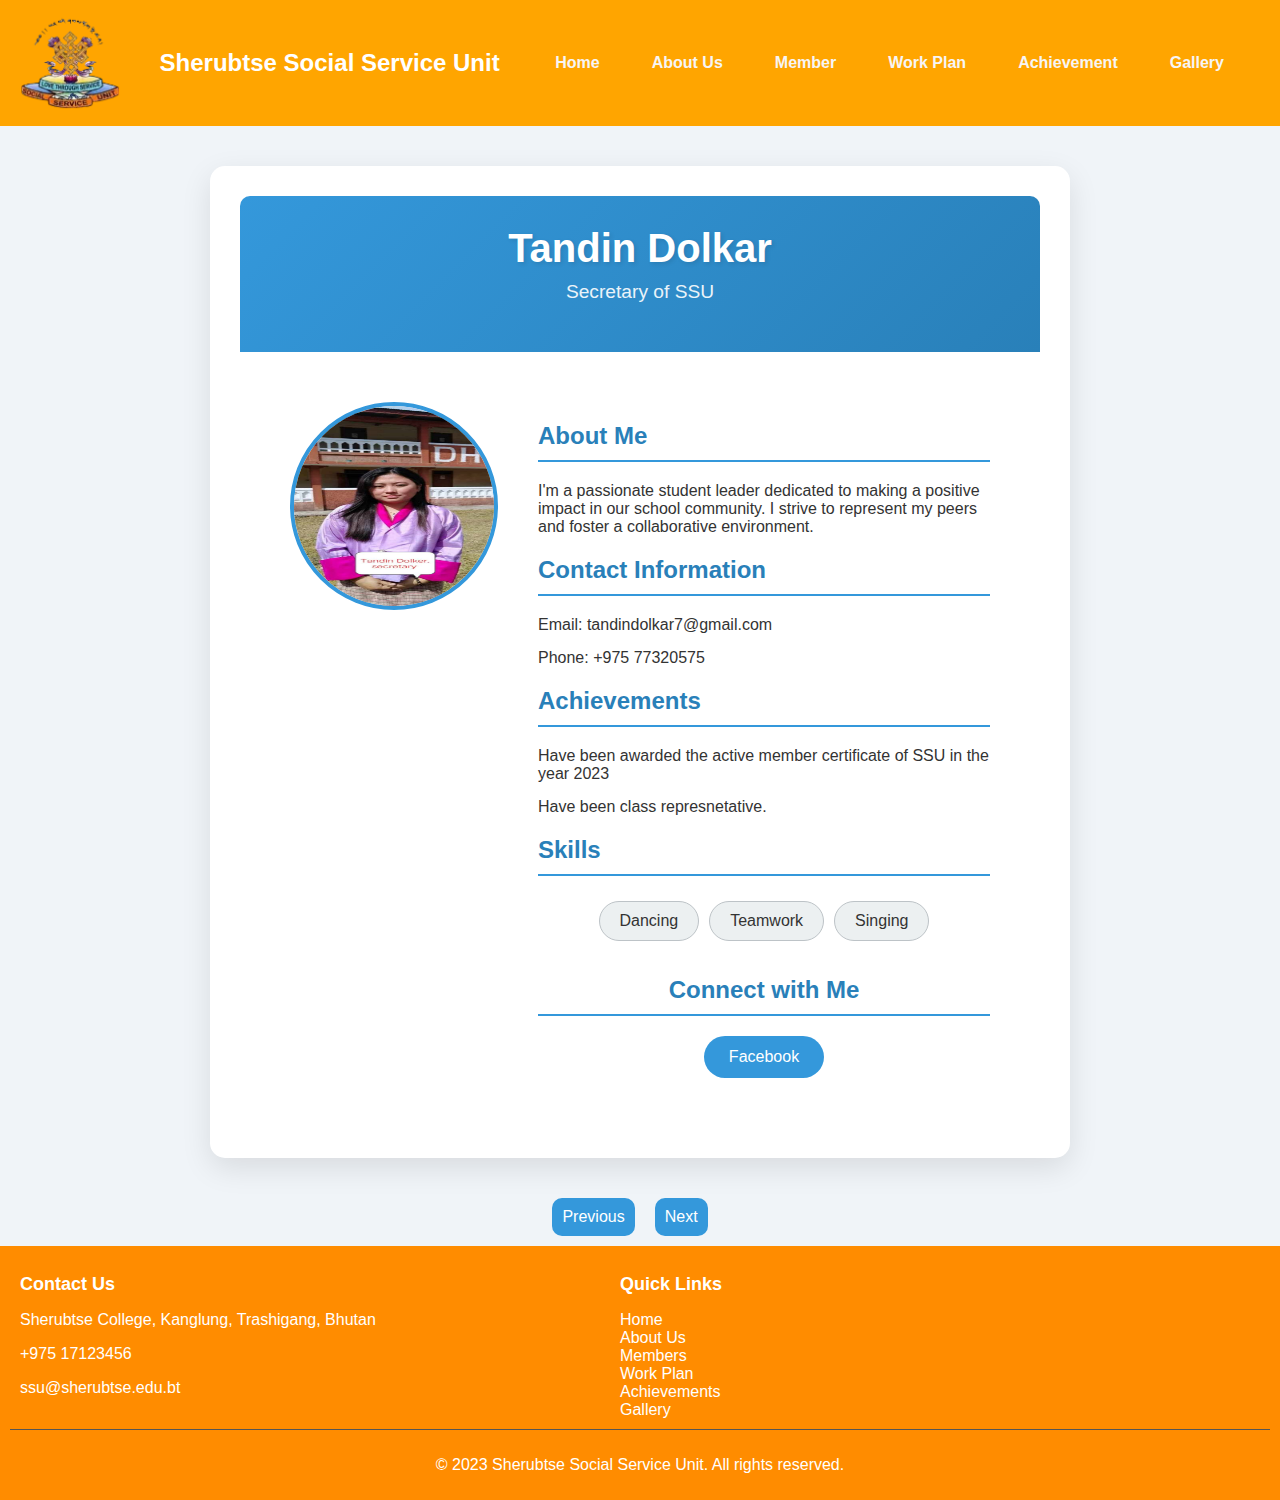
<file: secretary2.html>
<!DOCTYPE html>
<html lang="en">
<head>
    <meta charset="UTF-8">
    <meta name="viewport" content="width=device-width, initial-scale=1.0">
    <title>Student Service unit</title>
    <link rel="stylesheet" href="profile.css">
    <link rel="stylesheet" href="style.css">
</head>
<body>
    <header>
        <div class="header-container">
            <div class="unitlogo">
                <img src="unitlogo.png" alt="unit_logo" width="100px">
            </div>
            <h2 class="unitname">Sherubtse Social Service Unit</h2>
            <div class="navbar">
                <nav class="nav">
                    <ul class="nav-menu">
                        <li><a href="index.html">Home</a></li>
                        <li><a href="About.html">About Us</a></li>
                        <li><a href="member.html">Member</a></li>
                        <li><a href="workplan.html">Work Plan</a></li>
                        <li><a href="Achievement.html">Achievement</a></li>
                        <li><a href="gallery.html">Gallery</a></li>
                    </ul>
                </nav>
                <button class="nav-toggle" aria-label="toggle navigation">
                    <span class="hamburger">
                </button>
            </div>   
        </div>   
            
    </header>
    <article class="article">
        <div class="profile-container">
            <div class="profile-header">
                <h1>Tandin Dolkar</h1>
                <p>Secretary of SSU</p>
            </div>
            <div class="profile-content">
                <img src="dolkar.jpg" alt="coordinator" class="profile-image"> 
                <div class="profile-info">
                    <h2>About Me</h2>
                    <p>I'm a passionate student leader dedicated to making a positive impact in our school community. I strive to represent my peers and foster a collaborative environment.</p>
                    
                    <h2>Contact Information</h2>
                    <ul>
                        <li>Email: <a href="mailto:tandindolkar7@gmail.com"></a>tandindolkar7@gmail.com</li>
                        <li>Phone: +975 77320575</li>
                    </ul>
    
                    <h2>Achievements</h2>
                    <ul>
                        <li>Have been awarded the active member certificate of SSU in the year 2023 </li>
                        <li>Have been class represnetative.</li>
                    </ul>
    
                    <h2>Skills</h2>
                    <div class="skills">
                        <div class="skill">Dancing</div>
                        <div class="skill">Teamwork</div>
                        <div class="skill">Singing</div>
                    </div>
    
                    <div class="social-links">
                        <h2>Connect with Me</h2>
                        <a href="https://facebook.com/share/mme6dkEyUqCLY5Rv/" target="_blank">Facebook</a>
                    </div>
                   
                </div>
            </div>
        </div>
        <div class="navigation-btn">
            <a href="secretary.html" class="previous"> Previous</a>
            <a href="member.html" class="next">Next</a>
        </div>
    </article>
    <footer class="footer">
        <div class="footer-content">
            <div class="footer-section">
                <h3>Contact Us</h3>
                <p><i class="fas fa-map-marker-alt"></i> Sherubtse College, Kanglung, Trashigang, Bhutan</p>
                <p><i class="fas fa-phone"></i> +975 17123456</p>
                <p><i class="fas fa-envelope"></i> ssu@sherubtse.edu.bt</p>
            </div>
            <div class="footer-section">
                <h3>Quick Links</h3>
                <ul>
                    <li><a href="index.html">Home</a></li>
                    <li><a href="About.html">About Us</a></li>
                    <li><a href="member.html">Members</a></li>
                    <li><a href="workplan.html">Work Plan</a></li>
                    <li><a href="Achievement.html">Achievements</a></li>
                    <li><a href="gallery.html">Gallery</a></li>
                </ul>
            </div>
        </div>
        <div class="footer-bottom">
            <p>&copy; 2023 Sherubtse Social Service Unit. All rights reserved.</p>
        </div>
    </footer>
    <script src="script.js" defer></script>
    
   
</body>
</html>
</file>
<file: style.css>
.header-container {
    display: flex;
    justify-content: space-between;
    align-items: center;
    padding: 1em;
}


.nav-toggle {
    display: none;
}
.unitname{
    color: white;
}

.hamburger {
    display: block;
    position: relative;
}

.hamburger,
.hamburger::before,
.hamburger::after {
    width: 2em;
    height: 3px;
    background: #2802bf;
    transition: transform 0.3s;
}

.hamburger::before,
.hamburger::after {
    content: '';
    position: absolute;
    left: 0;
}

.hamburger::before { top: 6px; }
.hamburger::after { bottom: 6px; }

.nav-menu {
    display: flex;
    list-style: none;
    margin: 0;
    padding: 0;
}

.nav-menu > li {
    position: relative;
}

.nav-menu a {
    display: block;
    padding: 0.5em 1em;
    text-decoration: none;
    color: #f7f5f5;
}



.has-dropdown:hover{
    display: block;
}
body {
    font-family: 'Arial', sans-serif;
    margin: 0;
    padding: 0;
}

header {
    position: relative;
}

.header-container {
    display: flex;
    align-items: center;
    justify-content: space-between;
    background-color:orange; 
    padding: 10px 20px;
    position: relative;
    z-index: 1;
}

.logo img {
    width: 100px;
    height: auto;
}
.college-name{
    color: #fff;
    font-family: 'Gill Sans', 'Gill Sans MT', Calibri, 'Trebuchet MS', sans-serif;
    font-size:25px;
}
.college-name:hover{
    color: rgba(4, 49, 70, 0.913);
}
nav {
    display: inline-block;
}

nav ul {
    list-style-type: none;
    margin: 0;
    padding: 0;
   
}

nav ul li {
    position: relative;
    display: inline;
    margin-right: 20px;
}

nav ul li a {
    color: white;
    font-size:medium;
    text-decoration: none;
    font-weight: bold;
    padding: 10px 15px;
    transition: background-color 0.3s, color 0.3s;
}

nav ul li a:hover {
    background-color: rgba(255, 255, 255, 0.3);
    color:  rgba(4, 49, 70, 0.913);
}


nav ul li:hover {
    display: block;
}

.footer {
    background-color:darkorange;
    color: #fff;
    padding: 10px;
}

.footer-content {
    display: flex;
    flex-wrap: wrap;
    justify-content: space-around;
    max-width: 1200px;
}

.footer-section {
    flex: 1;
    margin: 0 10px;
    min-width: 200px;
}

.footer-section h3 {
    margin-bottom: 5px;
    font-size: 18px;
}

.footer-section p, .footer-section ul {
    margin-bottom: 10px;
}

.footer-section ul {
    list-style-type: none;
    padding: 0;
}

.footer-section ul li a {
    color: #fff;
    text-decoration: none;
}

.footer-section ul li a:hover {
    text-decoration: underline;
}


.footer-bottom {
    text-align: center;
    padding-top: 10px;
    border-top: 1px solid #555;
}




@media (max-width: 768px) {
    .nav-toggle {
        display: block;
        background: none;
        border: none;
        cursor: pointer;
        padding: 10px;
        z-index: 1000;

    }
    .hamburger,
    .hamburger::before,
    .hamburger::after {
        display: block;
        width: 30px;
        height: 3px;
        background: #eeeeef;
        transition: transform 0.3s, opacity 0.3s;
    }

    .hamburger::before,
    .hamburger::after {
        content: '';
        position: absolute;
    }

    .hamburger::before { top: -8px; }
    .hamburger::after { bottom: -8px; }



    .nav {
        position: fixed;
        background:rgba(4, 49, 70, 0.913);
        width: 80%;
        top: 0;
        right: 0;
        bottom: 0;
        transform: translateX(100%);
        transition: transform 0.3s;
        z-index: 999;
        overflow-y: auto; 

    }
    nav ul {
        flex-direction: column;
        padding: 20px 0 0 0; /* Removed left and right padding */
        margin: 0;
    }

    nav ul li {
        display: block;
        margin: 0;
    }

    nav ul li a {
        display: block;
        padding: 10px;
        border-bottom: 1px solid rgba(255, 255, 255, 0.1); /* Add a subtle border between items */
    }

    nav ul li a:hover {
        background-color: white; /* Subtle background change on hover */
        color: orange;
    }


    .nav-menu {
        flex-direction: column;
    }

    

    .nav--visible {
        transform: translateX(0);
    }

    .nav-toggle--active .hamburger {
        transform: rotate(135deg);
    }

    .nav-toggle--active .hamburger::before,
    .nav-toggle--active .hamburger::after {
        top: 0;
        transform: rotate(90deg);
    }
    .footer-content {
        flex-direction: column;
    }

}
</file>
<file: about.css>
/* General styles */
body {
    font-family: 'Arial', sans-serif;
    line-height: 1.6;
    color: #333;
    background-color: #f4f4f4;
}

/* Image and text content styles */
.image-working {
    display: flex;
    flex-wrap: wrap;
    align-items: center;
    gap: 30px;
    background-color: #fff;
    border-radius: 10px;
    box-shadow: 0 5px 15px rgba(0,0,0,0.1);
    padding: 30px;
    margin-bottom: 30px;
    transition: transform 0.3s ease;
}

.image-working:hover {
    transform: translateY(-5px);
}

.image-working img {
    max-width: 100%;
    height: auto;
    border-radius: 10px;
    transition: transform 0.3s ease;
}

.image-working img:hover {
    transform: scale(1.03);
}

.text-content {
    flex: 1;
    min-width: 300px;
}

.text-content h4, .info h4 {
    color: #2980b9;
    font-size: 1.8em;
    margin-bottom: 15px;
    border-bottom: 2px solid #3498db;
    padding-bottom: 10px;
}

.text-content p, .info p {
    font-size: 1.1em;
    color: #34495e;
    margin-bottom: 20px;
}

/* Info section styles */
.info {
    background-color: #fff;
    border-radius: 10px;
    padding: 30px;
    margin-bottom: 30px;
    box-shadow: 0 5px 15px rgba(0,0,0,0.1);
    transition: transform 0.3s ease;
}

.info:hover {
    transform: translateY(-5px);
}

/* Unit leader section styles */
.unit-leader h2 {
    text-align: center;
    color:#2980b9;
    font-size: 2.2em;
    margin-bottom: 30px;
}

/* Grid container styles */
.grid-container {
    margin-bottom: 40px;
}

.nested-grid-container {
    display: grid;
    grid-template-columns: repeat(auto-fit, minmax(250px, 1fr));
    gap: 30px;
}

/* Card styles */
.card {
    background-color: #fff;
    border-radius: 10px;
    overflow: hidden;
    box-shadow: 0 5px 15px rgba(0,0,0,0.1);
    transition: transform 0.3s ease, box-shadow 0.3s ease;
}

.card:hover {
    transform: translateY(-10px);
    box-shadow: 0 15px 30px rgba(0,0,0,0.2);
}

.card img {
    width: 100%;
    height: 250px;
    object-fit: cover;
    transition: transform 0.3s ease;
}

.card:hover img {
    transform: scale(1.05);
}

.card h3 {
    color: #2980b9;
    font-size: 1.4em;
    margin: 15px 0 5px;
    padding: 0 15px;
    text-align: center;
}

.card p {
    color: #7f8c8d;
    font-size: 1em;
    margin-bottom: 15px;
    padding: 0 15px;
    text-align: center;
}

.read-more {
    text-align: center;
    padding: 15px;
}

.read-more a {
    display: inline-block;
    background-color: #3498db;
    color: #fff;
    text-decoration: none;
    padding: 10px 20px;
    border-radius: 5px;
    transition: background-color 0.3s ease;
}

.read-more a:hover {
    background-color: #2980b9;
}

/* Responsive design */
@media (max-width: 768px) {
    .image-working {
        flex-direction: column;
    }

    .text-content, .info {
        min-width: 80%;
    }

    .nested-grid-container {
        grid-template-columns: repeat(auto-fit, minmax(200px, 1fr));
    }
}

@media (max-width: 480px) {
    .card {
        max-width: 100%;
    }

    .text-content h4, .info h4, .unit-leader h2 {
        font-size: 1.3em;
    }

    .text-content p, .info p {
        font-size: 1em;
    }
}
</file>
<file: achievement.css>
/* General styles */
body {
    font-family: 'Arial', sans-serif;
    line-height: 1.6;
    color: #333;
    background-color: #f4f4f4;
}

article {
    max-width: 800px;
    margin: 2rem auto;
    padding: 2rem;
    background-color: #fff;
    box-shadow: 0 0 20px rgba(0,0,0,0.1);
    border-radius: 8px;
}

h1 {
    text-align: center;
    color: #2c3e50;
    margin-bottom: 2rem;
    font-size: 25px;
}

/* Achievement styles */
.achievement {
    background-color: #ecf0f1;
    margin-bottom: 1.5rem;
    padding: 1.5rem;
    border-radius: 8px;
    transition: all 0.3s ease;
}

.achievement:hover {
    transform: translateY(-5px);
    box-shadow: 0 5px 15px rgba(0,0,0,0.1);
}

.achievement h2 {
    color: #3498db;
    margin-top: 0;
    font-size: 20px;
}


/* Button styles */
.toggle-details {
    display: flex;
    justify-self: center;
    background-color: #3498db;
    color: #fff;
    border: none;
    padding:10px;
    cursor: pointer;
    border-radius: 5px;
    transition: background-color 0.3s ease;
    font-size: 15px;
    margin-top: 1rem;

}

.toggle-details:hover {
    background-color: #2980b9;
}

/* Details styles */
.details {
    display: none;
    margin-top: 1.5rem;
    padding: 1.5rem;
    background-color: #fff;
    border-radius: 5px;
    box-shadow: 0 3px 10px rgba(0,0,0,0.1);
    justify-content: center;
}

.achievement-image {
    width: 100%;
    height: 500px;
    border-radius: 5px;
    margin-bottom: 1rem;
}

.details p {
    margin-bottom: 1rem;
}

/* Responsive design */
@media (max-width: 600px) {
    article {
        padding: 0.5rem;
    }

    .achievement {
        padding: 0.5rem;
    }
    .achievement-image {
        height:250px;
    }

    h1 {
        font-size: 1em;
    }

    .achievement h2 {
        font-size: 1em;
    }
}
</file>
<file: gallery.css>
.heading {
    font-family: 'Montserrat', sans-serif;
    font-size: 2.5rem;
    font-weight: 700;
    color: #2c3e50;
    text-align: center;
    padding: 30px 20px;
    margin-bottom: 40px;
    background: linear-gradient(to right, #3498db, #2980b9);
    -webkit-background-clip: text;
    -webkit-text-fill-color: transparent;
    background-clip: text;
    position: relative;
    overflow: hidden;
}

.heading::before {
    content: '';
    position: absolute;
    left: 50%;
    bottom: 0;
    width: 60%;
    height: 4px;
    background: linear-gradient(to right, #3498db, #2980b9);
    transform: translateX(-50%) scaleX(0);
    transition: transform 0.3s ease;
}

.heading:hover::before {
    transform: translateX(-50%) scaleX(1);
}



.gallery-container {
    display: grid;
    grid-template-columns: repeat(auto-fit, minmax(250px, 1fr));
    gap: 1rem;
    padding: 1rem;
}

.gallery-item {
    position: relative;
    overflow: hidden;
    border-radius: 10px;
    box-shadow: 0 4px 6px rgba(0, 0, 0, 0.1);
    transition: transform 0.3s ease;
}

.gallery-item:hover {
    transform: scale(1.05);
}

.gallery-item img {
    width: 100%;
    height: 400px;
    object-fit: cover;
    display: block;
    transition: transform 0.3s ease;
}

.gallery-item:hover img {
    transform: scale(1.1);
}

.overlay {
    position: absolute;
    bottom: 0;
    left: 0;
    right: 0;
    background-color: rgba(0, 0, 0, 0.7);
    overflow: hidden;
    width: 100%;
    height: 0;
    transition: .5s ease;
    display: flex;
    flex-direction: column;
    justify-content: center;
    align-items: center;
    text-align: center;
    padding: 0 1rem;
}

.gallery-item:hover .overlay {
    height: 100%;
}

.overlay h3 {
    color: #fff;
    font-size: 1.5rem;
    margin-bottom: 0.5rem;
}

.overlay p {
    color: #ddd;
    font-size: 1rem;
}

@media screen and (max-width: 768px) {
    .gallery-container {
        grid-template-columns: repeat(auto-fit, minmax(200px, 1fr));
    }
    .heading {
        font-size: 2rem;
    }

}

@media screen and (max-width: 480px) {
    .gallery-container {
        grid-template-columns: 1fr;
    }
    .heading {
        font-size: 1.8rem;
    }
}
</file>
<file: member.css>
/* General Styles */
body {
  font-family: 'Poppins', sans-serif;
  margin: 0;
  padding: 0;
  box-sizing: border-box;
  background-color: #f6f1e9;
  color: #444;
}

/* Article container */
article {
  max-width: 800px;
  margin: auto;
  padding: 20px;
}

/* Headings */
h1, h2 {
  color: #2980b9;
  text-align: center;
  margin-top: 20px;
  font-size: 1.8em;
  letter-spacing: 1px;
}

/* Tables */
table {
  width: 100%;
  border-collapse: collapse;
  margin-top: 15px;
  font-size: 1em;
  background-color: #ffffff;
  box-shadow: 0 4px 12px rgba(0, 0, 0, 0.1);
  border-radius: 8px;
  overflow: hidden;
}

th, td {
  padding: 15px;
  border: 1px solid #e0e0e0;
  text-align: center;
}

th {
  background-color:#2980b9;
  color: #ffffff;
  font-weight: bold;
  text-transform: uppercase;
}

tbody tr:hover {
  background-color: #ffe4c4;
  transition: background-color 0.3s;
}

/* Note section */
.note {
  padding: 15px;
  margin-top: 15px;
  background-color: #fff4e6;
  border-left: 5px solid #ff6700;
  border-radius: 5px;
  font-size: 0.9em;
  color:black;
  box-shadow: 0 4px 8px rgba(0, 0, 0, 0.1);
  transition: transform 0.3s ease;
}

.note:hover {
  transform: scale(1.02);
}

/* Responsive Search Detail Form */
.search-detail {
  background-color: #ffffff;
  padding: 20px;
  border-radius: 10px;
  margin-top: 20px;
  box-shadow: 0 4px 12px rgba(0, 0, 0, 0.1);
  transition: transform 0.3s ease;
}

.search-detail:hover {
  transform: scale(1.01);
}

.search-detail h1 {
  margin-bottom: 10px;
  color:#2980b9 ;
}

.search-detail label {
  font-weight: bold;
  display: block;
  margin: 10px 0 5px;
  color: #555;
}

.search-detail input[type="text"] {
  width: calc(100% - 30px);
  padding: 12px;
  font-size: 1em;
  margin-bottom: 10px;
  border: 2px solid #e0e0e0;
  border-radius: 5px;
  transition: border 0.3s, background-color 0.3s;
}

.search-detail input[type="text"]:focus {
  border-color: #ff6700;
  background-color: #fff7ed;
  outline: none;
}

.search-detail button {
  background-color: #ff6700;
  color: #ffffff;
  padding: 12px 24px;
  font-size: 1em;
  border: none;
  border-radius: 5px;
  cursor: pointer;
  transition: background-color 0.3s, transform 0.3s;
}

.search-detail button:hover {
  background-color: #e55d00;
  transform: translateY(-2px);
}

#studentTable {
  margin-top: 15px;
  display: none;
}

#noResult {
  color: red;
  text-align: center;
  font-weight: bold;
  margin-top: 10px;
}
/* Membership registration section */
.membership-registration {
  text-align: center;
  padding: 20px;
}

.membership-registration h2 {
  color: #2980b9;
  font-size: 1.8em;
  margin-bottom: 20px;
}

/* Card container styling */
.card-container {
  display: flex;
  justify-content: center;
  padding: 10px;
}

/* Card styling */
.card {
  width: 100%;
  max-width: 300px;
  background-color: #fff;
  border-radius: 8px;
  overflow: hidden;
  box-shadow: 0 4px 10px rgba(0, 0, 0, 0.1);
  transition: transform 0.3s ease;
}

.card:hover {
  transform: scale(1.03);
}

/* Card image */
.card-img-top {
  width: 100%;
  height: auto;
}

/* Card body */
.card-body {
  padding: 15px;
  text-align: center;
}

.card-title {
  font-size: 1.3em;
  color: #333;
  margin-bottom: 10px;
}

.card-text {
  color: #666;
  font-size: 0.95em;
  margin-bottom: 20px;
}

/* Button styling */
.btn {
  display: inline-block;
  background-color: #ff6700;
  color: #fff;
  padding: 10px 20px;
  font-size: 1em;
  border-radius: 5px;
  text-decoration: none;
  transition: background-color 0.3s;
}

.btn:hover {
  background-color: #e55d00;
}


/* Responsive Design */
@media (max-width: 600px) {
  th, td {
      padding: 10px;
      font-size: 0.9em;
  }

  .search-detail input[type="text"],
  .search-detail button {
      width:90%;
      font-size: 1em;
  }
  .card-container {
    padding: 0;
}

.card {
    width: 90%;
    max-width: none;
}
}
</file>
<file: report.css>
/* Global Styles */
body {
  font-family: Arial, sans-serif;
  margin: 0;
  padding: 20px;
  background-color: #f0f0f0;
  line-height: 1.6;
}

/* Activity Report Styles */
.activity-report {
  max-width: 800px;
  margin: 40px auto;
  padding: 30px;
  background-color: #ffffff;
  border: 1px solid #ddd;
  border-radius: 8px;
  box-shadow: 0 5px 15px rgba(0, 0, 0, 0.1);
  transition: transform 0.3s ease, box-shadow 0.3s ease;
}

.activity-report:hover {
  transform: translateY(-5px);
  box-shadow: 0 8px 20px rgba(0, 0, 0, 0.15);
}

.activity-report h2 {
  color: #2c3e50;
  margin-top: 0;
  border-bottom: 2px solid #3498db;
  padding-bottom: 10px;
  transition: color 0.3s ease;
}

.activity-report h2:hover {
  color: #3498db;
}

.activity-report p {
  margin-bottom: 15px;
  transition: color 0.3s ease;
}

.activity-report p:hover {
  color: #34495e;
}

.activity-report a {
  text-decoration: none;
  color: #3498db;
  transition: color 0.3s ease, border-bottom 0.3s ease;
  border-bottom: 1px solid transparent;
}

.activity-report a:hover {
  color: #2980b9;
  border-bottom: 1px solid #2980b9;
}

/* Image Styles */
.image-container {
  margin-top: 30px;
  text-align: center;
  overflow: hidden;
  border-radius: 8px;
}

.image-container img {
  max-width: 100%;
  height: auto;
  border-radius: 8px;
  box-shadow: 0 5px 15px rgba(0, 0, 0, 0.1);
  transition: transform 0.5s ease, box-shadow 0.5s ease;
}

.image-container img:hover {
  transform: scale(1.03);
  box-shadow: 0 8px 20px rgba(0, 0, 0, 0.2);
}

/* Navigation Button Styles */
.navigation-btn {
  display: flex;
  justify-content: center;
  margin-top: 30px;
  padding: 20px;
}

.previous, .next {
  text-decoration: none;
  color: #fff;
  background-color: #3498db;
  padding: 12px 20px;
  border-radius: 25px;
  font-size: 16px;
  margin: 0 15px;
  transition: all 0.3s ease;
  box-shadow: 0 3px 10px rgba(0, 0, 0, 0.2);
}

.previous:hover, .next:hover {
  background-color: #2980b9;
  transform: translateY(-3px);
  box-shadow: 0 5px 15px rgba(0, 0, 0, 0.3);
}

.previous:active, .next:active {
  transform: translateY(-1px);
  box-shadow: 0 2px 5px rgba(0, 0, 0, 0.2);
}

/* Responsive Design */
@media (max-width: 768px) {
  body {
      padding: 10px;
  }

  .activity-report {
      padding: 20px;
      margin: 20px auto;
  }

  .navigation-btn {
      flex-direction: column;
      align-items: center;
  }

  .previous, .next {
      margin: 10px 0;
      width: 80%;
      text-align: center;
  }
}

@media (max-width: 480px) {
  .activity-report h2 {
      font-size: 1.5em;
  }

  .activity-report p {
      font-size: 0.9em;
  }

  .previous, .next {
      font-size: 14px;
      padding: 10px 15px;
  }
}
</file>
<file: profile.css>
body {
  font-family: 'Roboto', Arial, sans-serif;
  background-color: #f0f4f8;
  margin: 0;
  padding: 0;
  color: #333;
}

.profile-container {
  max-width: 800px;
  margin: 40px auto;
  padding: 30px;
  background-color: #fff;
  border: none;
  border-radius: 15px;
  box-shadow: 0 10px 30px rgba(0, 0, 0, 0.1);
  transition: transform 0.3s ease;
}

.profile-container:hover {
  transform: translateY(-5px);
}

.profile-header {
  background: linear-gradient(135deg, #3498db, #2980b9);
  color: #fff;
  padding: 30px;
  text-align: center;
  border-radius: 10px 10px 0 0;
}

.profile-header h1 {
  margin: 0;
  font-size: 2.5em;
  text-shadow: 2px 2px 4px rgba(0,0,0,0.1);
}

.profile-header p {
  margin-top: 10px;
  font-size: 1.2em;
  opacity: 0.9;
}

.profile-content {
  display: flex;
  flex-wrap: wrap;
  justify-content: center;
  padding: 30px;
}

.profile-image {
  width: 200px;
  height: 200px;
  margin: 20px;
  border-radius: 50%;
  border: 4px solid #3498db;
  transition: transform 0.3s ease, box-shadow 0.3s ease;
}

.profile-image:hover {
  transform: scale(1.05);
  box-shadow: 0 0 20px rgba(52, 152, 219, 0.5);
}

.profile-info {
  flex: 1;
  padding: 20px;
}

.profile-info h2 {
  color: #2980b9;
  border-bottom: 2px solid #3498db;
  padding-bottom: 10px;
  margin-top: 20px;
}

.profile-info ul {
  list-style: none;
  padding: 0;
  margin: 0;
}

.profile-info li {
  margin-bottom: 15px;
  transition: transform 0.2s ease;
}

.profile-info li:hover {
  transform: translateX(5px);
}

.profile-info a {
  text-decoration: none;
  color: #3498db;
  transition: color 0.3s ease;
}

.profile-info a:hover {
  color: #2980b9;
}

.skills {
  display: flex;
  flex-wrap: wrap;
  justify-content: center;
  margin-top: 20px;
}

.skill {
  background-color: #ecf0f1;
  border: 1px solid #bdc3c7;
  border-radius: 25px;
  padding: 10px 20px;
  margin: 5px;
  text-align: center;
  flex: 0 1 auto;
  transition: all 0.3s ease;
}

.skill:hover {
  background-color: #3498db;
  color: #fff;
  transform: translateY(-3px);
  box-shadow: 0 5px 15px rgba(52, 152, 219, 0.4);
}

.social-links {
  margin-top: 30px;
  text-align: center;
}

.social-links a {
  display: inline-block;
  margin: 0 10px;
  text-decoration: none;
  color: #fff;
  padding: 12px 25px;
  border-radius: 25px;
  background-color: #3498db;
  transition: all 0.3s ease;
}

.social-links a:hover {
  background-color: #fff;
  transform: translateY(-3px);
  box-shadow: 0 5px 15px rgba(41, 128, 185, 0.4);
}

.navigation-btn {
  display: flex;
  justify-content: center;
  margin-top: 30px;
}

.previous, .next {
  text-decoration: none;
  color: #fff;
  background-color: #3498db;
  padding: 10px;
  border-radius: 10px;
  font-size: 16px;
  margin-right: 20px;
  margin-bottom: 10px;
  transition: all 0.3s ease;
}

.previous:hover, .next:hover {
  background-color: #2980b9;
  transform: translateY(-3px);
  box-shadow: 0 5px 15px rgba(41, 128, 185, 0.4);
}

@media (max-width: 768px) {
  .profile-content {
    flex-direction: column;
    align-items: center;
  }
  
  .profile-info {
    width: 100%;
    padding: 20px 0;
  }
  
  .navigation-btn {
    flex-direction: column;
    align-items: center;
  }
  
  .previous, .next {
    margin: 10px 0;
  }
}
</file>
